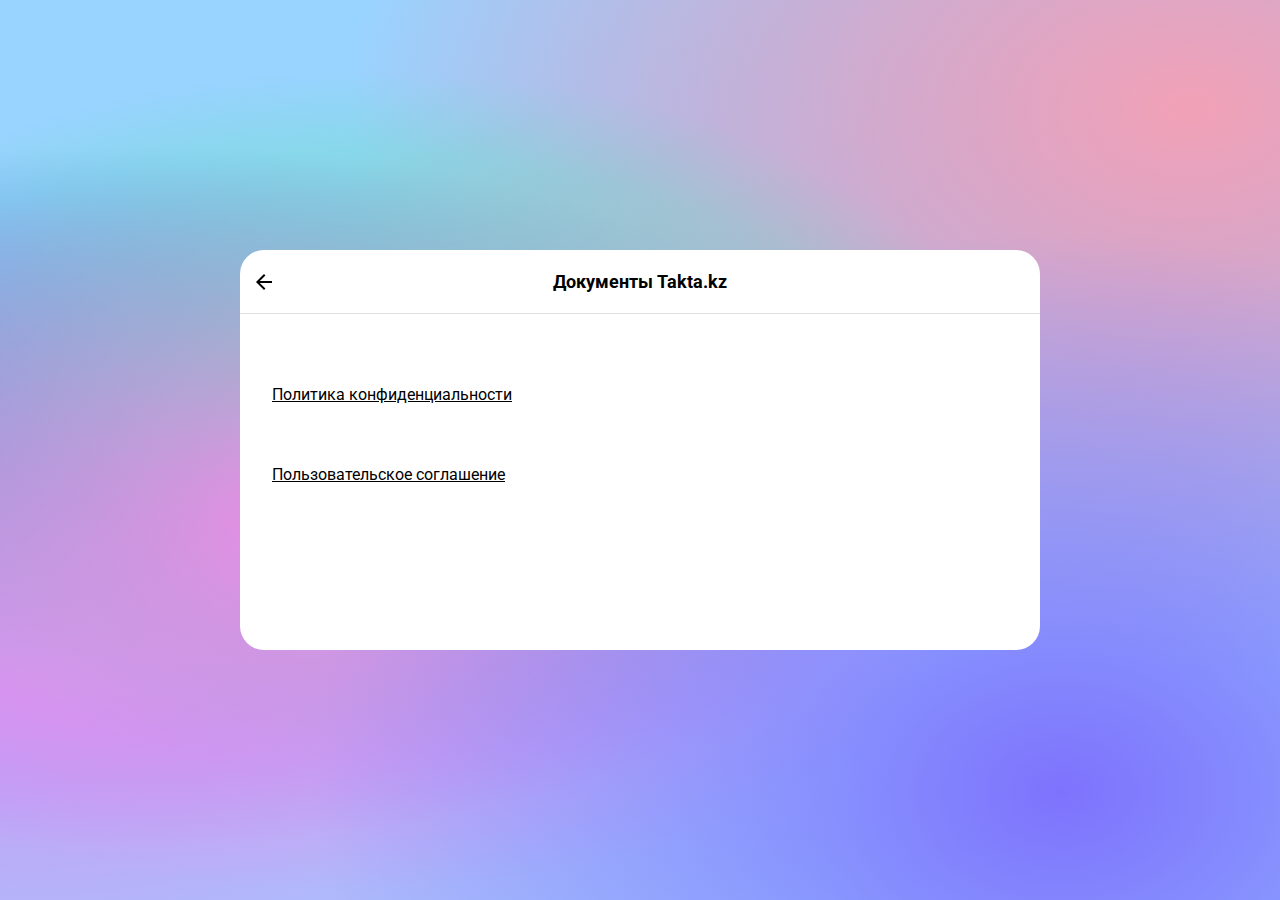
<file: index.html>
<!DOCTYPE html>
<html lang="ru">
	<head>
		<meta charset="UTF-8" />
		<meta content="IE=Edge" http-equiv="X-UA-Compatible" />
		<meta name="mobile-web-app-capable" content="yes" />
		<meta name="apple-mobile-web-app-status-bar-style" content="white" />
		<meta name="apple-mobile-web-app-title" content="Takta.kz" />
		<meta name="viewport" content="width=device-width, initial-scale=1.0" />

		<link rel="icon" type="image/x-icon" href="./favicon.ico" sizes="any" />
		<link rel="apple-touch-icon" href="./icons/apple-touch-icon.png" />
		<link rel="icon" type="image/x-icon" href="./favicon.ico" sizes="any" />
		<link rel="stylesheet" href="./style.css" />
		<link rel="stylesheet" href="./styles/index.css" />
		<link
			href="https://fonts.googleapis.com/css2?family=Roboto:wght@400;500;700&display=swap"
			rel="stylesheet"
		/>

		<title>Документы Takta.kz</title>

		<meta
			name="description"
			content="Приложение для размещения и поиска объявлений в Казахстане. Продавайте, покупайте или арендуйте товары и услуги на Takta.kz. Легко и просто!"
		/>
		<meta
			property="og:title"
			content="Takta.kz - объявления Казахстана"
			data-rh="true"
		/>
		<meta
			name="description"
			content="Приложение для размещения и поиска объявлений в Казахстане. Продавайте, покупайте или арендуйте товары и услуги на Takta.kz. Легко и просто!"
		/>
		<meta
			property="og:description"
			content="Приложение для размещения и поиска объявлений в Казахстане. Продавайте, покупайте или арендуйте товары и услуги на Takta.kz. Легко и просто!"
			data-rh="true"
		/>
		<meta
			property="og:image"
			content="https://api.takta.kz/files/logo.png"
			data-rh="true"
		/>
		<meta property="og:url" content="https://takta.kz/" />
		<meta
			name="keywords"
			content="объявления Казахстана, купить и продать, платформа объявлений, онлайн объявления, покупка и продажа товаров, объявления о недвижимости, работа в Казахстане, поиск работы, мобильное приложение для объявлений, takta.kz"
		/>
		<meta name="twitter:title" content="Takta.kz - объявления Казахстана" />
		<meta
			name="twitter:description"
			content="Приложение для размещения и поиска объявлений в Казахстане. Продавайте, покупайте или арендуйте товары и услуги на Takta.kz. Легко и просто!"
		/>
		<meta name="twitter:image" content="https://api.takta.kz/files/logo.png" />
		<meta name="twitter:site" content="@takta.kz" />
		<meta name="twitter:card" content="https://api.takta.kz/files/logo.png" />
		<meta name="twitter:card" content="https://api.takta.kz/files/logo.png" />
	</head>
	<body>
		<main>
			<header>
				<a href="https://m.takta.kz/" class="icon-button">
					<svg
						xmlns="http://www.w3.org/2000/svg"
						height="24px"
						viewBox="0 -960 960 960"
						width="24px"
						fill="#000000"
					>
						<path
							d="m313-440 224 224-57 56-320-320 320-320 57 56-224 224h487v80H313Z"
						/>
					</svg>
				</a>
				<h1 align="center">Документы Takta.kz</h1>
				<button class="icon-button"></button>
			</header>
			<a href="https://docs.takta.kz/privacy" class="button">
				Политика конфиденциальности
			</a>
			<a href="https://docs.takta.kz/agreement" class="button">
				Пользовательское соглашение
			</a>
		</main>
	</body>
</html>
</file>
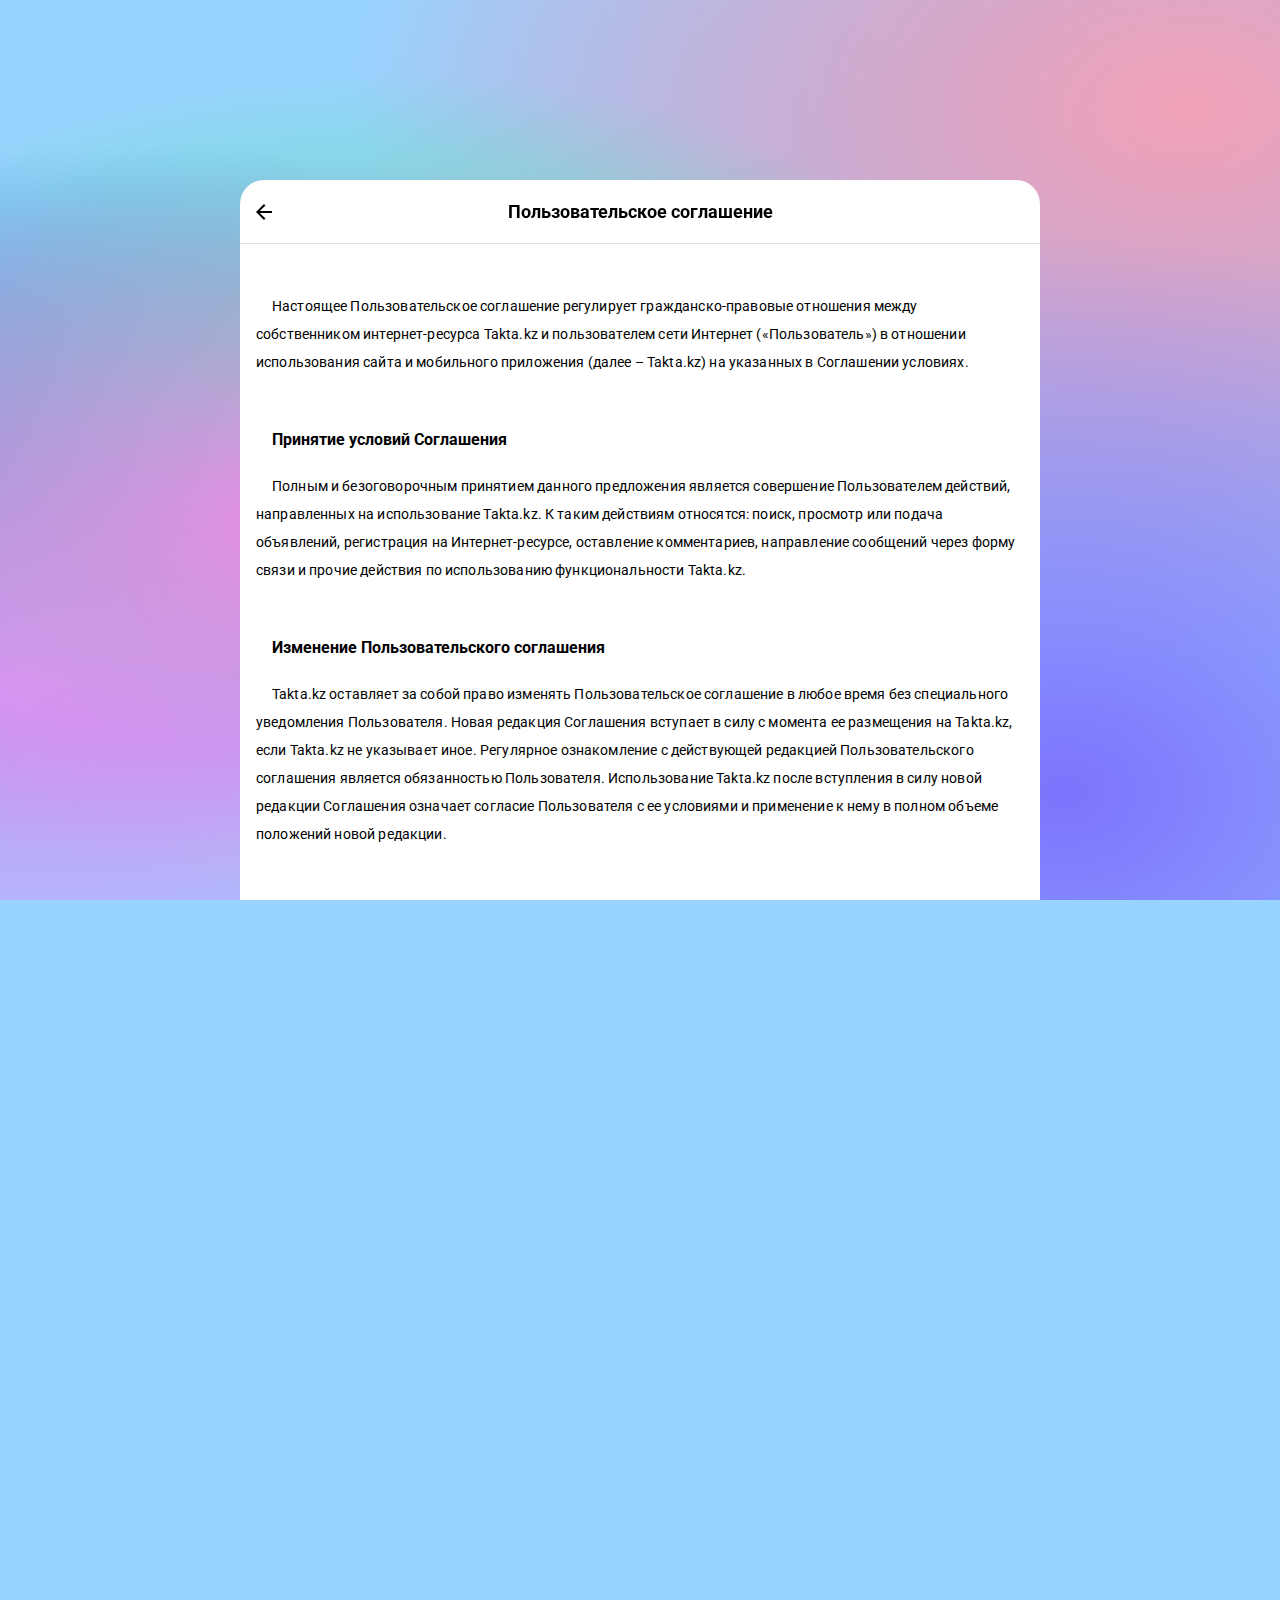
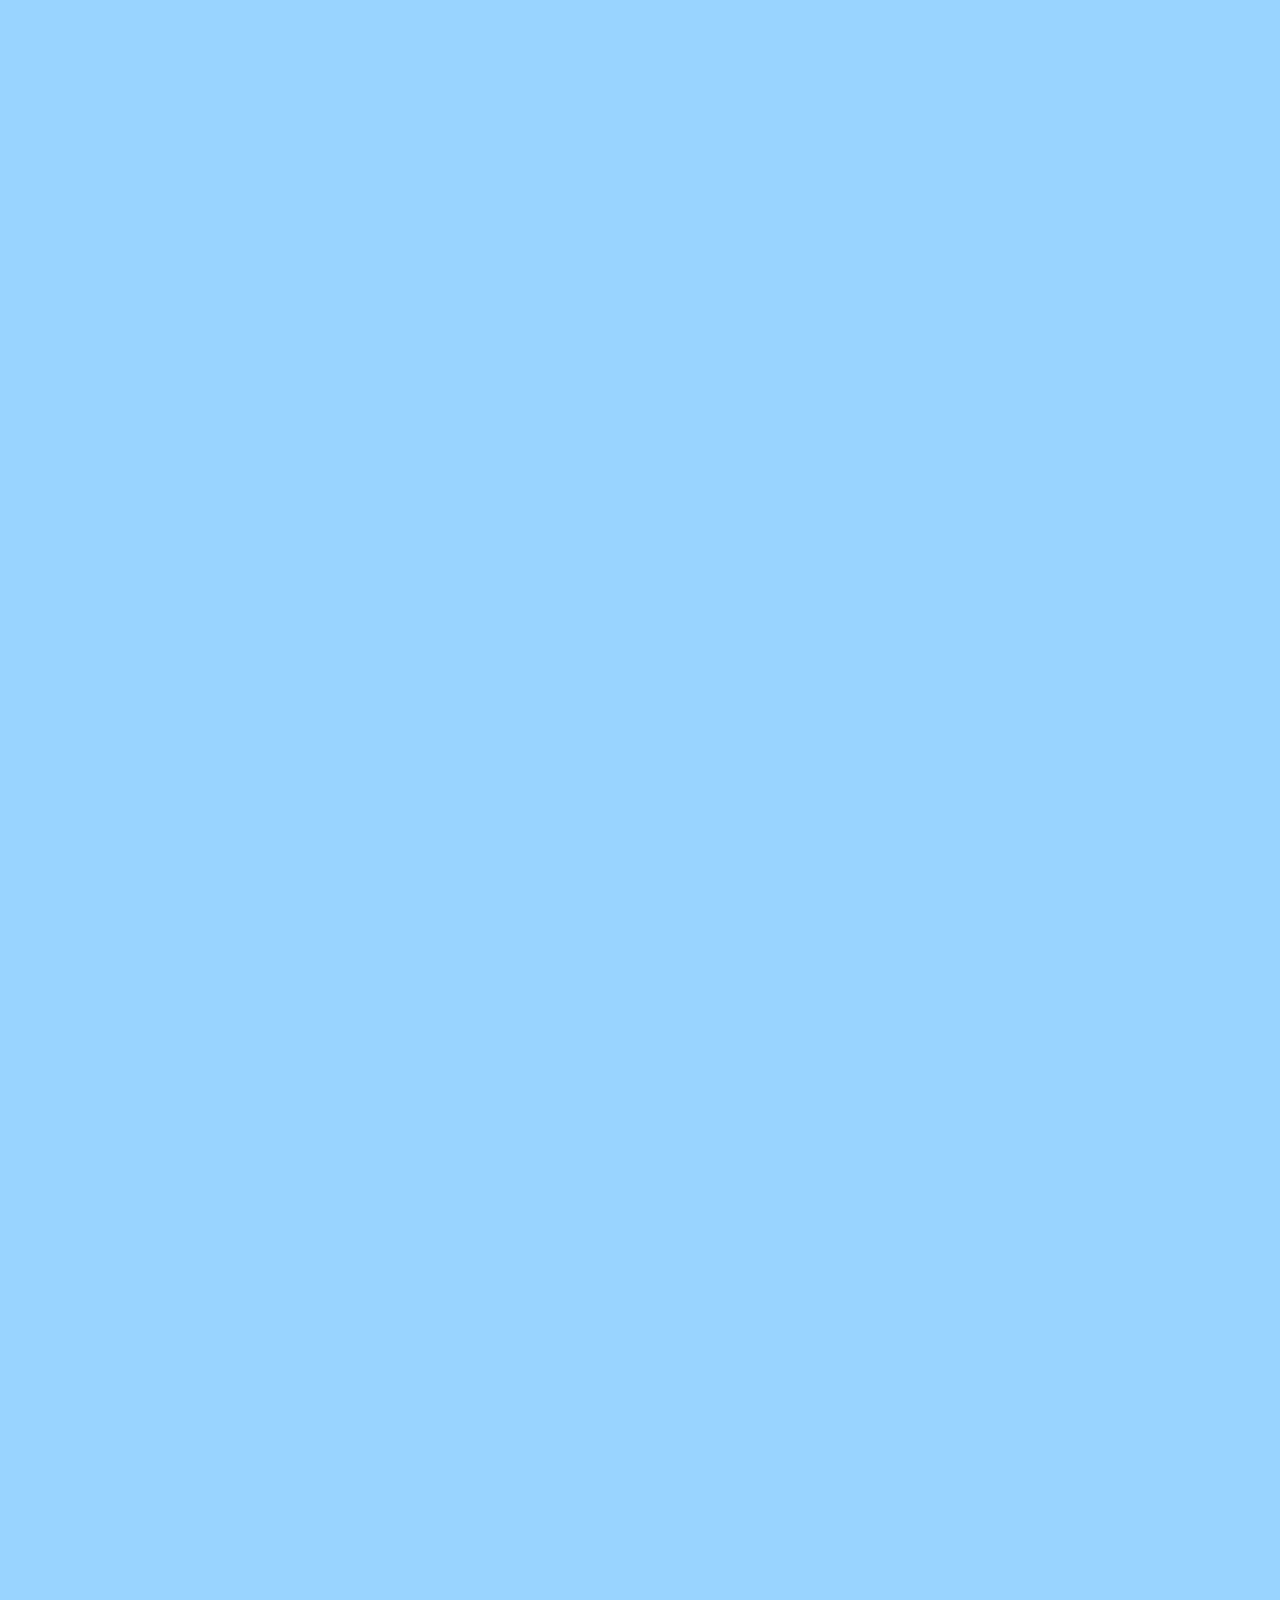
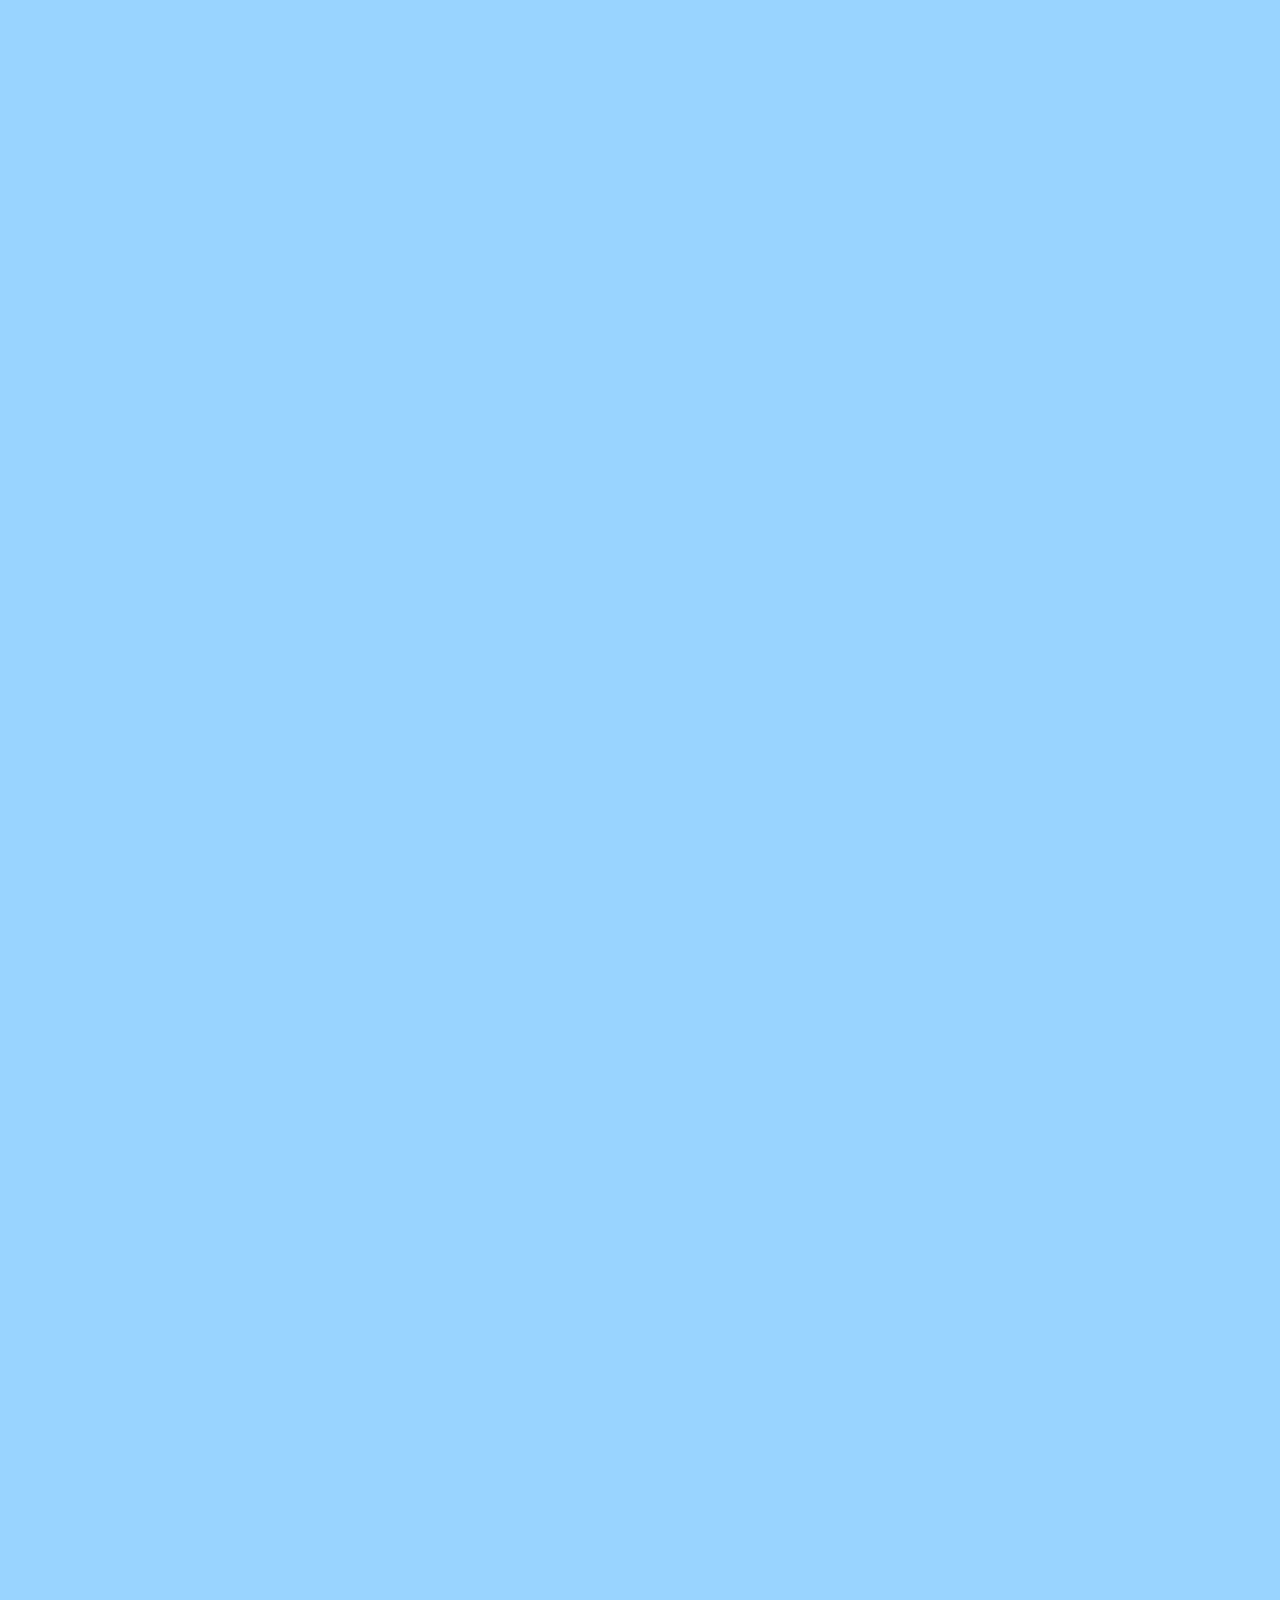
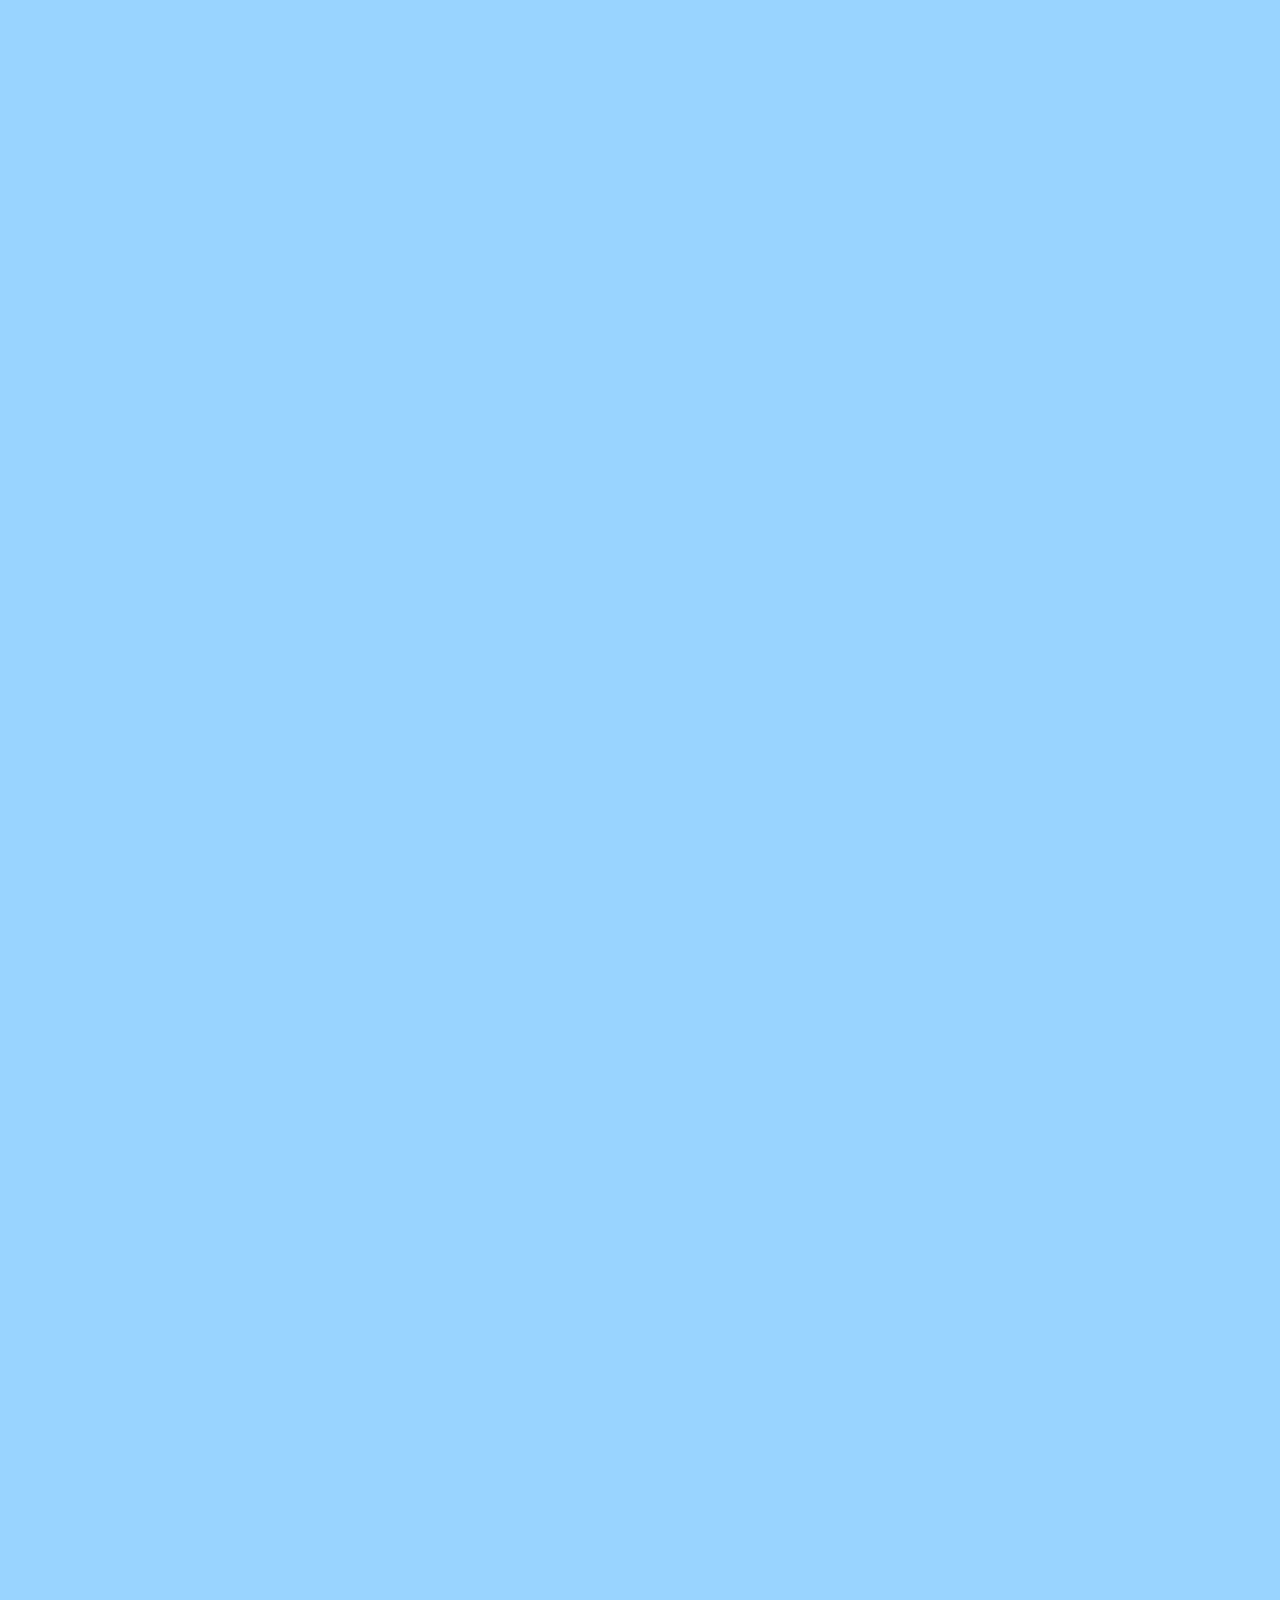
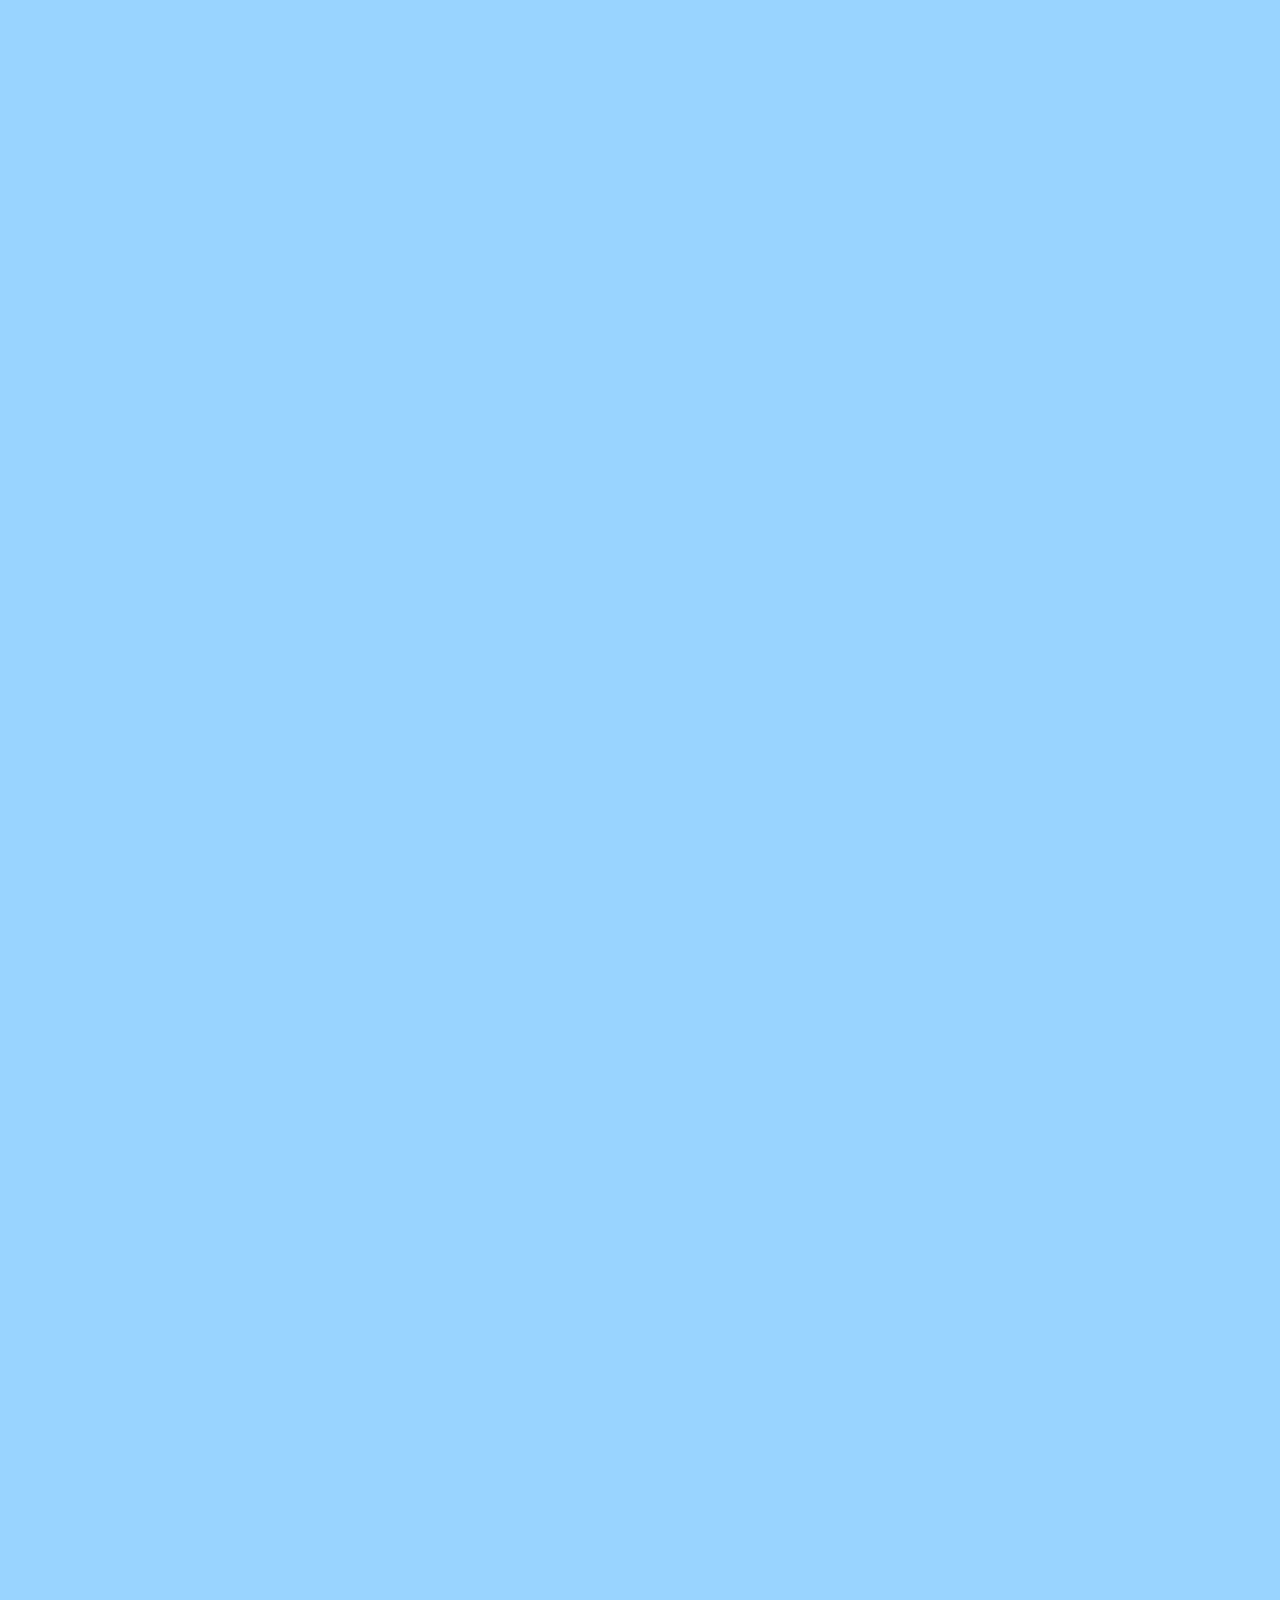
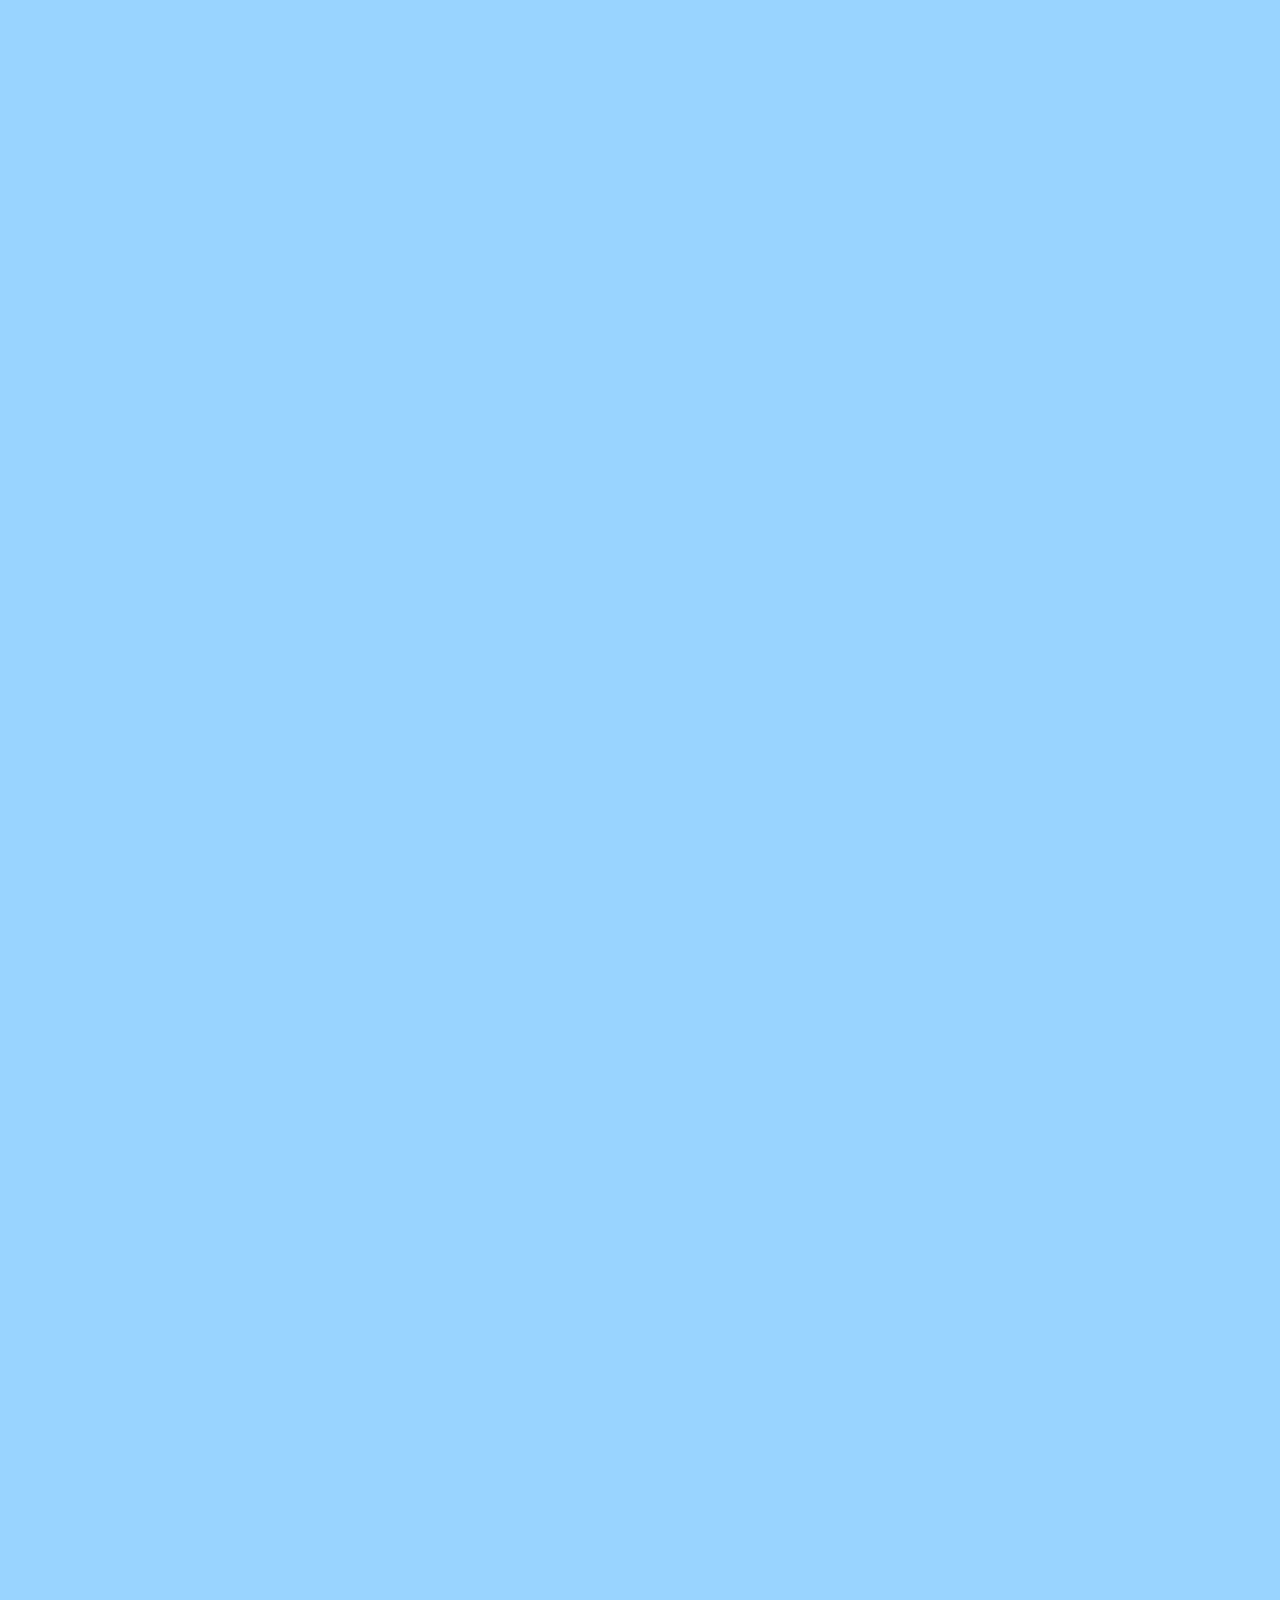
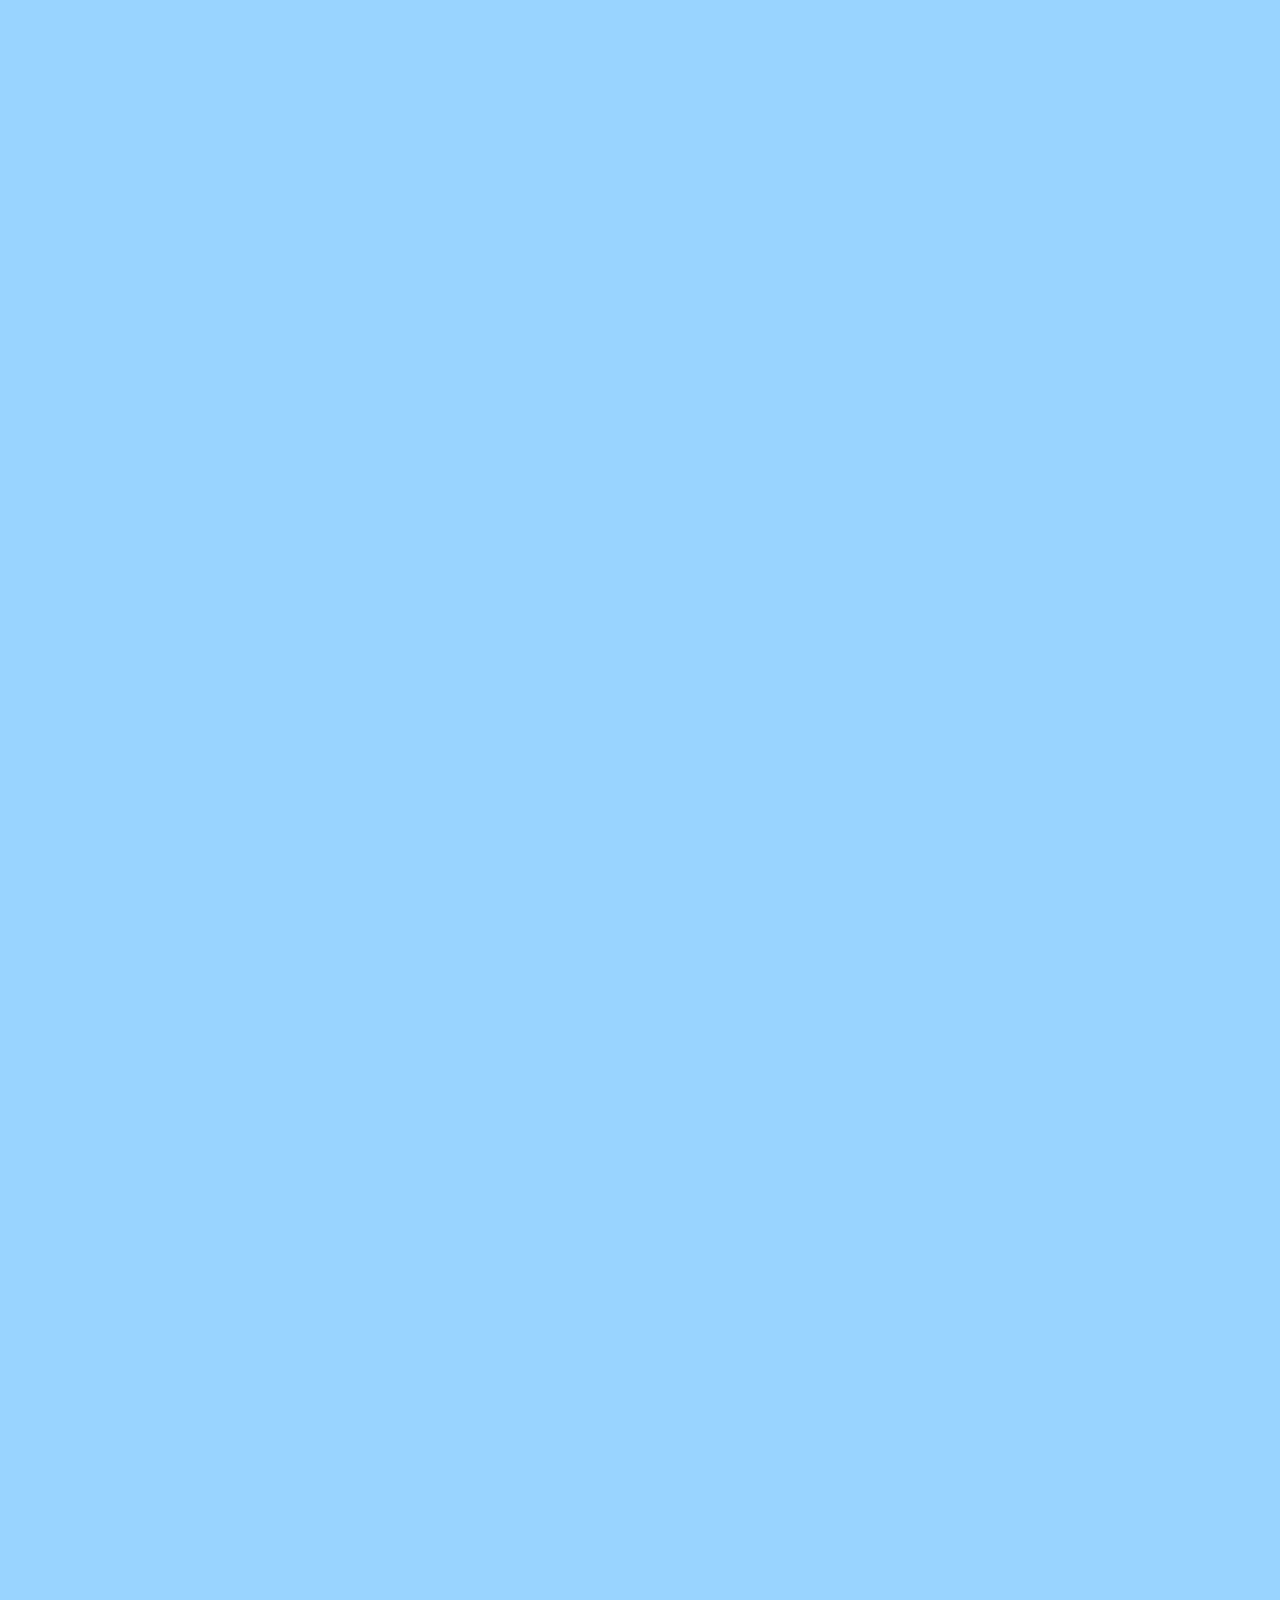
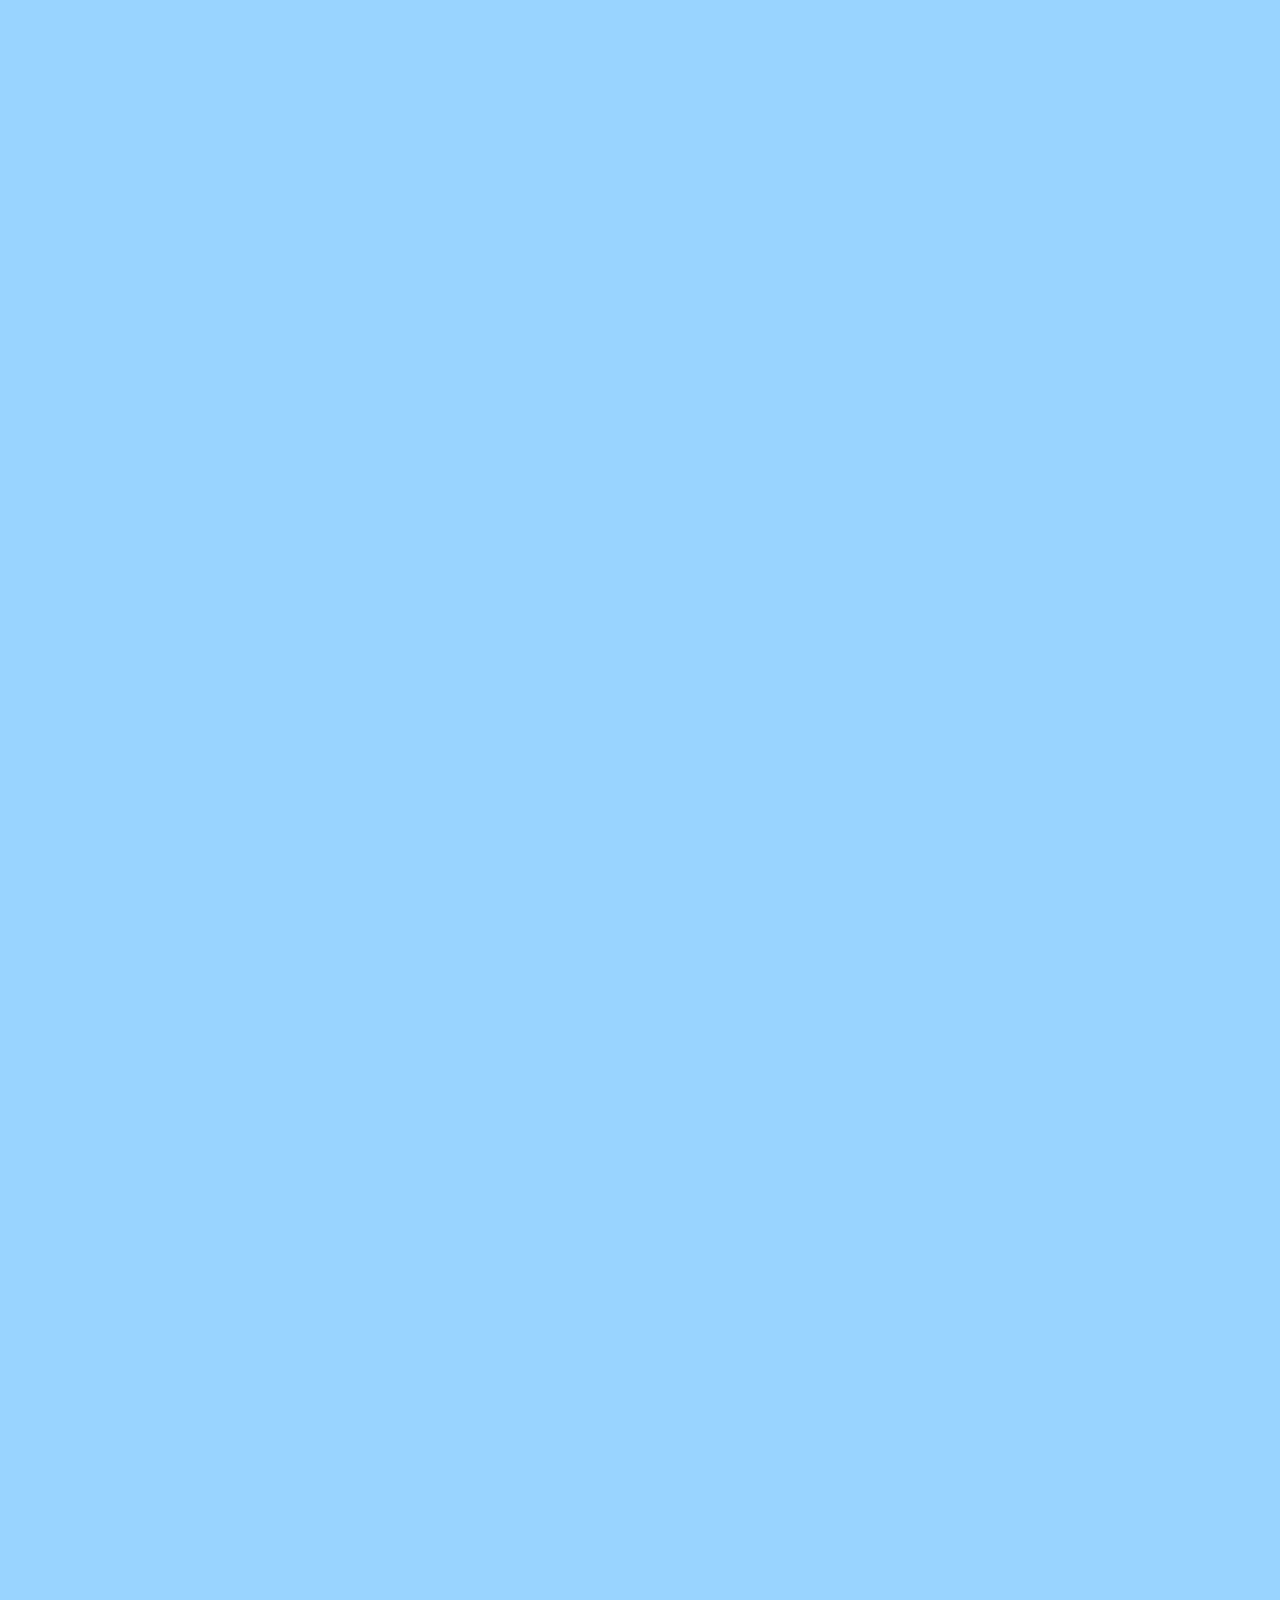
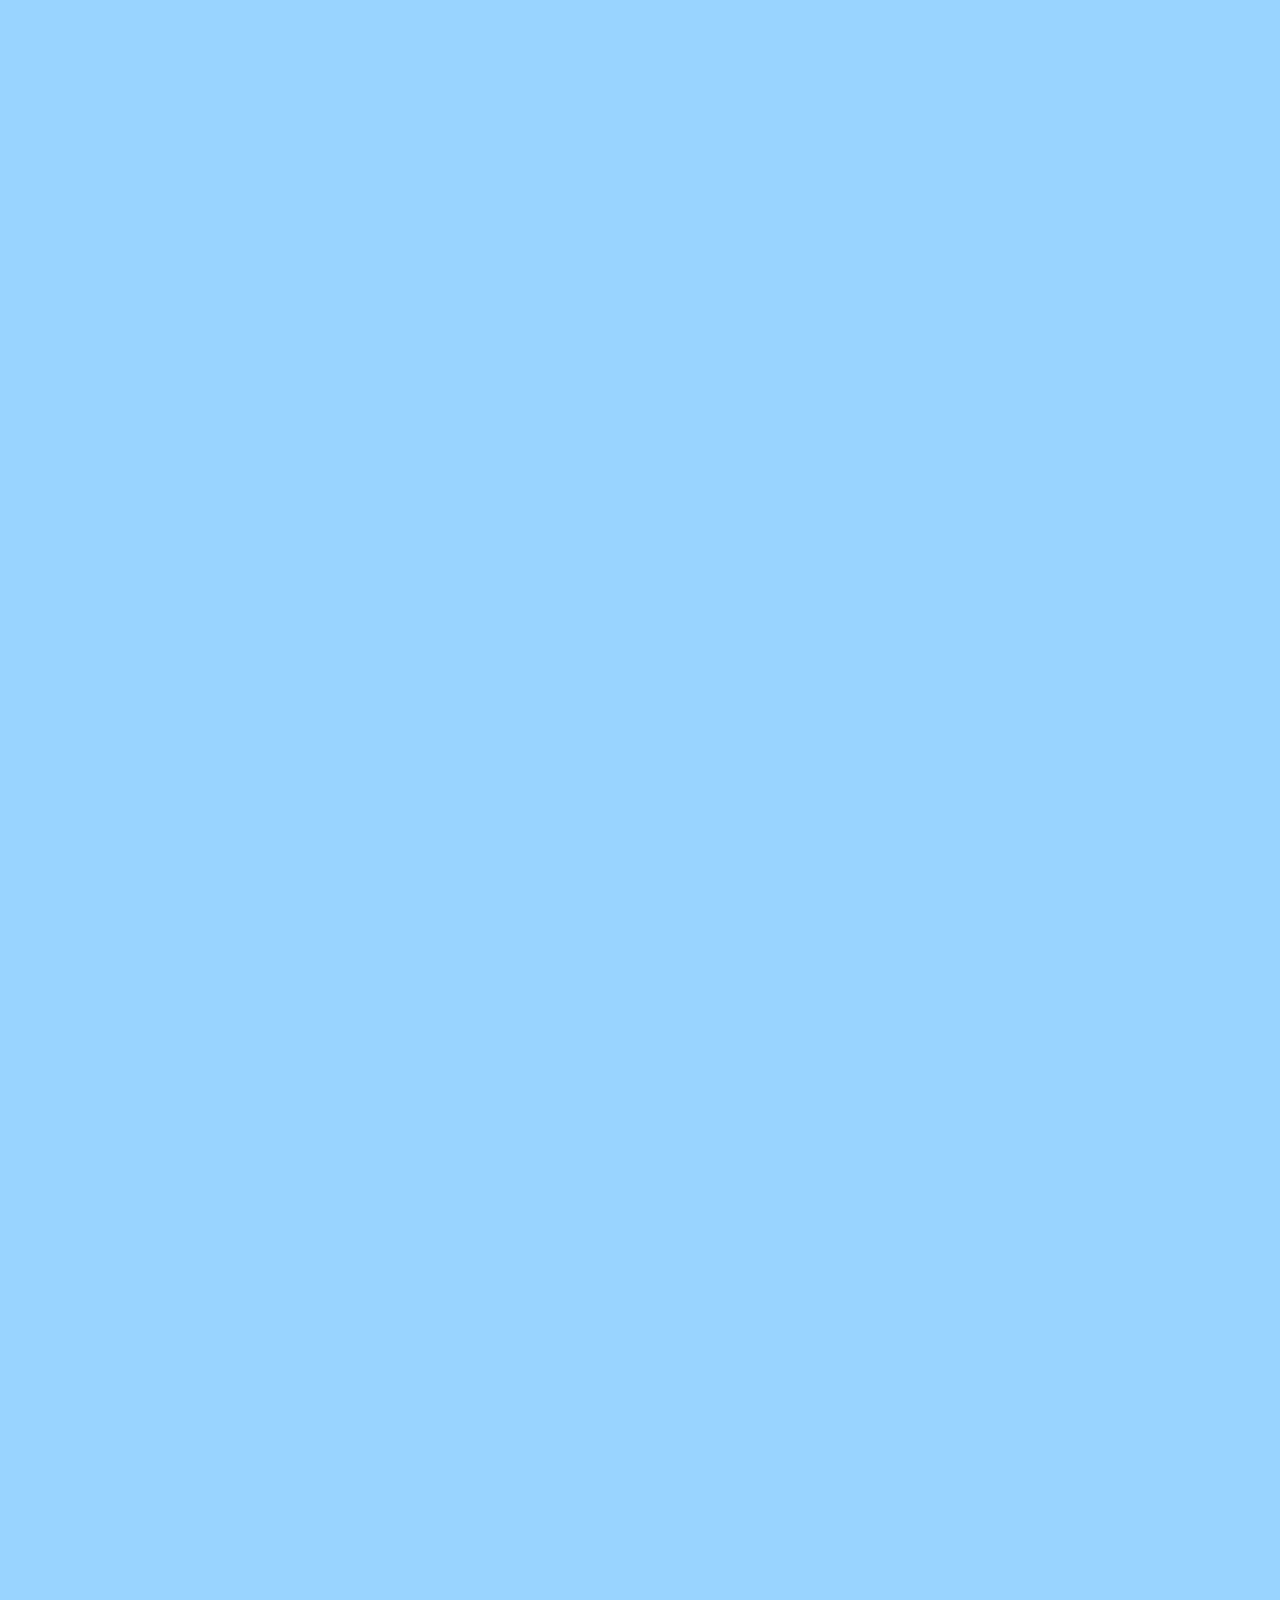
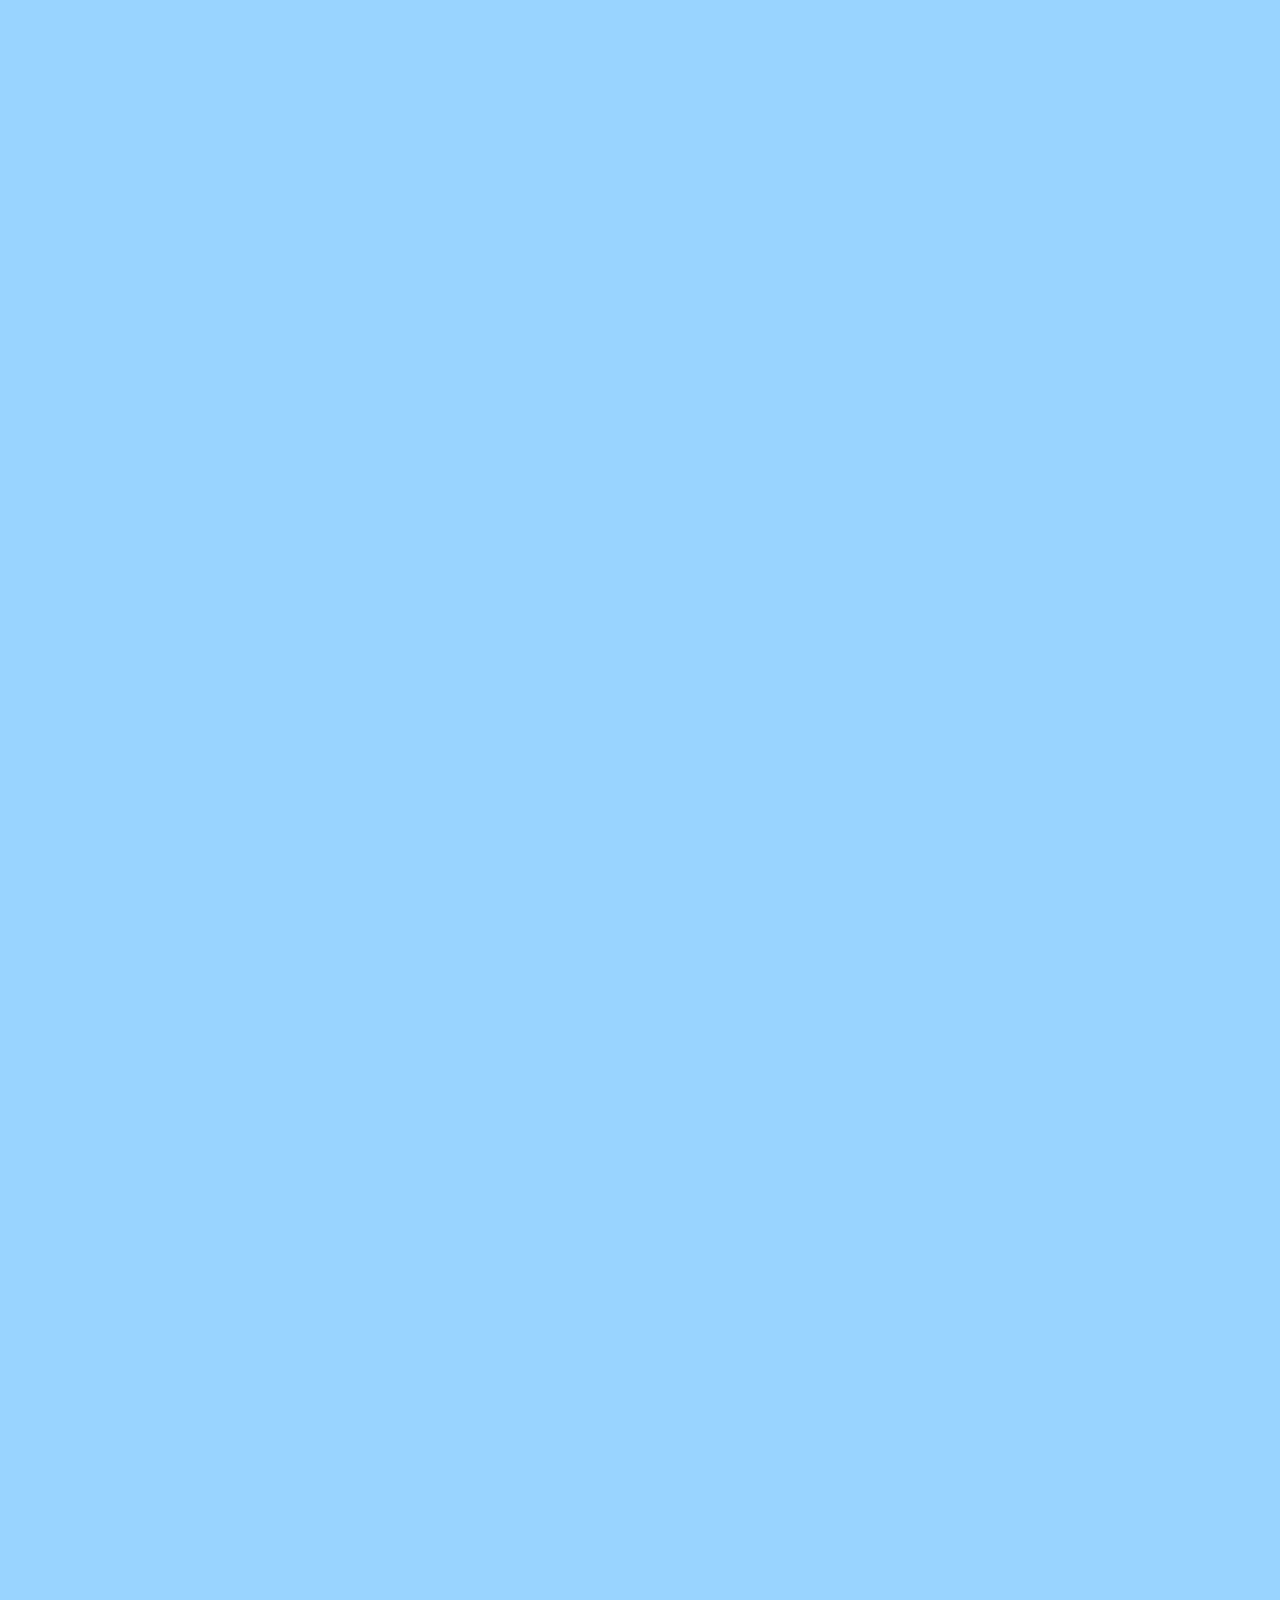
<file: agreement.html>
<!DOCTYPE html>
<html lang="ru">
	<head>
		<meta charset="UTF-8" />
		<meta content="IE=Edge" http-equiv="X-UA-Compatible" />
		<meta name="mobile-web-app-capable" content="yes" />
		<meta name="apple-mobile-web-app-status-bar-style" content="white" />
		<meta name="apple-mobile-web-app-title" content="Takta.kz" />
		<meta name="viewport" content="width=device-width, initial-scale=1.0" />

		<link rel="icon" type="image/x-icon" href="./favicon.ico" sizes="any" />
		<link rel="apple-touch-icon" href="./icons/apple-touch-icon.png" />
		<link rel="icon" type="image/x-icon" href="./favicon.ico" sizes="any" />
		<link rel="stylesheet" href="./style.css" />
		<link rel="stylesheet" href="./styles/privacy.css" />
		<link
			href="https://fonts.googleapis.com/css2?family=Roboto:wght@400;500;700&display=swap"
			rel="stylesheet"
		/>

		<title>Пользовательское соглашение Takta.kz</title>

		<meta
			name="description"
			content="Приложение для размещения и поиска объявлений в Казахстане. Продавайте, покупайте или арендуйте товары и услуги на Takta.kz. Легко и просто!"
		/>
		<meta
			property="og:title"
			content="Takta.kz - объявления Казахстана"
			data-rh="true"
		/>
		<meta
			name="description"
			content="Приложение для размещения и поиска объявлений в Казахстане. Продавайте, покупайте или арендуйте товары и услуги на Takta.kz. Легко и просто!"
		/>
		<meta
			property="og:description"
			content="Приложение для размещения и поиска объявлений в Казахстане. Продавайте, покупайте или арендуйте товары и услуги на Takta.kz. Легко и просто!"
			data-rh="true"
		/>
		<meta
			property="og:image"
			content="https://api.takta.kz/files/logo.png"
			data-rh="true"
		/>
		<meta property="og:url" content="https://takta.kz/" />
		<meta
			name="keywords"
			content="объявления Казахстана, купить и продать, платформа объявлений, онлайн объявления, покупка и продажа товаров, объявления о недвижимости, работа в Казахстане, поиск работы, мобильное приложение для объявлений, takta.kz"
		/>
		<meta name="twitter:title" content="Takta.kz - объявления Казахстана" />
		<meta
			name="twitter:description"
			content="Приложение для размещения и поиска объявлений в Казахстане. Продавайте, покупайте или арендуйте товары и услуги на Takta.kz. Легко и просто!"
		/>
		<meta name="twitter:image" content="https://api.takta.kz/files/logo.png" />
		<meta name="twitter:site" content="@takta.kz" />
		<meta name="twitter:card" content="https://api.takta.kz/files/logo.png" />
		<meta name="twitter:card" content="https://api.takta.kz/files/logo.png" />
	</head>
	<body>
		<div class="sized-box"></div>
		<header>
			<a href="https://docs.takta.kz/" class="icon-button">
				<svg
					xmlns="http://www.w3.org/2000/svg"
					height="24px"
					viewBox="0 -960 960 960"
					width="24px"
					fill="#000000"
				>
					<path
						d="m313-440 224 224-57 56-320-320 320-320 57 56-224 224h487v80H313Z"
					/>
				</svg>
			</a>
			<h1>Пользовательское соглашение</h1>
			<button class="icon-button"></button>
		</header>
		<main>
			<h3>
				Настоящее Пользовательское соглашение регулирует гражданско-правовые
				отношения между собственником интернет-ресурса Takta.kz и пользователем
				сети Интернет («Пользователь») в отношении использования сайта и
				мобильного приложения (далее – Takta.kz) на указанных в Соглашении
				условиях.
			</h3>

			<section>
				<h2>Принятие условий Соглашения</h2>
				<h3>
					Полным и безоговорочным принятием данного предложения является
					совершение Пользователем действий, направленных на использование
					Takta.kz. К таким действиям относятся: поиск, просмотр или подача
					объявлений, регистрация на Интернет-ресурсе, оставление комментариев,
					направление сообщений через форму связи и прочие действия по
					использованию функциональности Takta.kz.
				</h3>
			</section>

			<section>
				<h2>Изменение Пользовательского соглашения</h2>
				<h3>
					Takta.kz оставляет за собой право изменять Пользовательское соглашение
					в любое время без специального уведомления Пользователя. Новая
					редакция Соглашения вступает в силу с момента ее размещения на
					Takta.kz, если Takta.kz не указывает иное. Регулярное ознакомление с
					действующей редакцией Пользовательского соглашения является
					обязанностью Пользователя. Использование Takta.kz после вступления в
					силу новой редакции Соглашения означает согласие Пользователя с ее
					условиями и применение к нему в полном объеме положений новой
					редакции.
				</h3>
			</section>

			<section>
				<h2>Доступ к текущей редакции</h2>
				<h3>
					Действующая редакция Пользовательского соглашения доступна на сайте
					Takta.kz.
				</h3>
			</section>

			<ol>
				<li>
					<h2>Термины и определения</h2>
					<h3>
						В настоящем Пользовательском соглашении термины, указанные ниже,
						имеют следующее значение: Takta.kz и/или Интернет-ресурс – сайт и
						мобильное приложение, которое принадлежит
						<a href="https://alixan.kz" style="color: blue">ИП Алихан</a>.
					</h3>
					<h3>
						<b>Администрация</b>
						— собственник интернет-ресурса, ИП Алихан
					</h3>
					<h3>
						<b>Takta.kz и/или Интернет-ресурс </b>
						– сайт takta.kz и мобильное приложение
					</h3>
					<h3>
						<b>Пользователь</b>
						— физическое или юридическое лицо, использующее и посещающее ресурсы
						в сети Интернет, в том числе Takta.kz.
					</h3>
					<h3>
						<b>Пользовательское соглашение</b>
						— настоящее Соглашение, Правила размещения объявлений и иные правила
						и документы, регламентирующие работу Takta.kz или определяющие
						порядок использования Сервисов, опубликованные на Интернет-ресурсе.
					</h3>
					<h3>
						<b>Сервисы</b>
						— функциональные возможности, службы, услуги, инструменты, доступные
						для Пользователей на Takta.kz.
					</h3>
					<h3>
						<b>Мобильное приложение</b>
						— приложение для портативных (мобильных) устройств (смартфонов,
						планшетов и т.д.), установленное или загружаемое Пользователем на
						такие устройства с помощью различных программных платформ,
						предназначенное для доступа к Takta.kz.
					</h3>
					<h3>
						<b>Товар</b>
						— любой товар, услуга , в отношении которого Пользователь размещает
						на Takta.kz Объявление.
					</h3>
					<h3>
						<b>Объявление</b>
						— информационное сообщение с предложением о возмездном либо
						безвозмездном приобретении Товара (включая контактную информацию,
						фотографии и любую сопутствующую информацию), размещаемое
						Пользователем на Takta.kz, адресованное неопределенному кругу лиц.
					</h3>
					<h3>
						<b>Продавец</b> — Пользователь, размещающий на Takta.kz Объявление с
						предложением заключить сделку в отношении Товара.
					</h3>
					<h3>
						<b>Покупатель</b> — Пользователь, осуществляющий просмотр
						размещенного Продавцом Объявления, переговоры/ переписку с таким
						Продавцом в отношении Товара и/или заключающий сделку с Продавцом.
					</h3>
					<h3>
						<b>Учетные данные</b> — уникальный логин (номер телефона) и пароль,
						создаваемые самостоятельно Пользователем в процессе Регистрации на
						Интернет-ресурсе либо измененные в дальнейшем Пользователем через
						Личный кабинет, используемые для доступа в Личный кабинет после
						авторизации Пользователя на Takta.kz.
					</h3>
					<h3>
						<b>Личный кабинет</b> — персональный раздел Пользователя на
						Takta.kz, связанный с учетной записью Пользователя на
						Интернет-ресурсе, в котором Пользователю доступно управление
						отдельными Сервисами Takta.kz, а также информация Пользователя
						(счет, статистика объявлений, дата регистрации на Интернет-ресурсе,
						статистика сообщений, комментариев и т.д.).
					</h3>
					<h3>
						<b>Регистрация</b> — совокупность целенаправленных действий
						Пользователя в соответствии с указанными на Takta.kz инструкциями и
						предусмотренным порядком, включая предоставление Учетных данных и
						иной информации, совершаемых Пользователем с использованием
						специальной формы пользовательского интерфейса Takta.kz в целях
						формирования Личного кабинета и получения доступа к отдельным
						Сервисам Takta.kz.
					</h3>
					<h3>
						<b>Сведения</b>
						— любые материалы и информация, предоставляемые Пользователем в
						связи с использованием Takta.kz.
					</h3>
					<h3>
						<b>Сделка</b>
						– соглашение Пользователей Интернет-ресурса (Продавца и Покупателя),
						а также их действия, направленные на установление гражданских прав и
						обязанностей.
					</h3>
				</li>
				<li>
					<h2>Общие положения. Доступ к сервисам Интернет-ресурса</h2>
					<h3>
						<ol>
							<li>
								Takta.kz предлагает Пользователю на условиях настоящего
								Пользовательского соглашения воспользоваться доступными на
								Takta.kz Сервисами, включая услуги по размещению, обработке и
								переработке данных пользователя через личный кабинет на
								информационном интернет-ресурсе и приложении Takta.kz (далее по
								тексту и во всех первичных документах будет использовано
								равнозначное и равноценное сокращенное наименование - услуги по
								размещению, обработке и переработке данных пользователей через
								ЛК на Takta.kz), а также поиск и просмотр Объявлений и иными
								предлагаемыми на Интернет-ресурсе Сервисами. В отношении
								использования отдельных Сервисов могут быть установлены
								дополнительные условия, правила и ограничения. Takta.kz вправе в
								любое время пересматривать или изменять условия предоставления
								Сервисов, дополнять, изменять, ограничивать, расширять
								функциональные возможности Интернет-ресурса и/или Сервисов, в
								том числе условия доступа Пользователя к Сервисам или отдельным
								функциональным возможностям Интернет-ресурса.
							</li>
							<li>
								В общем порядке большинство Сервисов предоставляются
								Пользователю соответствии с условиями указанными при
								использовании.
							</li>
							<li>
								Предоставление отдельных Сервисов может регулироваться
								специальными правилами и/или соглашениями, являющимися
								неотъемлемой частью настоящего Пользовательского соглашения, в
								том числе Условиями размещения объявлений, иными условиями и
								правилами, индивидуальными соглашениями, составленными в
								письменной либо электронной форме и подписанными Takta.kz и
								Пользователем. В случае противоречия или несоответствия между
								текстом настоящего Пользовательского соглашения и специальными
								правилами и/или соглашениями применению подлежат последние.
							</li>

							<li>
								Интернет-ресурсе является площадкой, позволяющей Продавцам
								самостоятельно под свою ответственность размещать Объявления с
								предложениями, содержащими все существенные условия договора из
								которого усматривается воля лица, делающего предложение,
								заключить договор на указанных в предложении условиях с любым,
								кто отзовется на совершение сделки в отношении Товара, которым
								Продавец владеет на праве собственности, хозяйственного ведения,
								оперативного управления либо правомочен распоряжаться каким-либо
								иным образом (совершать предложения), а Покупателям совершать
								акцепт и принимать на свое усмотрение и под свою ответственность
								предложения, размещенные на Интернет-ресурсе Продавцами,
								заключая соответствующую сделку с Продавцом. Takta.kz не
								является организатором сделки, Покупателем, Продавцом,
								посредником, агентом или представителем какого-либо
								Пользователя, получателем денег по сделке, и/или иным
								заинтересованным лицом в отношении предлагаемой/заключаемой
								между Пользователями сделки. Все совершаемые благодаря
								размещению Объявления на Интернет-ресурсе сделки между
								Пользователями заключаются и исполняются без прямого или
								косвенного участия Takta.kz.
							</li>

							<li>
								Независимо от факта Регистрации или авторизации Пользователя на
								Интернет-ресурсе, использование Интернет-ресурса, включая
								просмотр размещенной на Интернет-ресурсе информации, означает
								согласие Пользователя с настоящим Пользовательским соглашением и
								принятие на себя обязательств следовать инструкциям по
								использованию Сервисов, а также ответственности за действия,
								связанные с использованием Интернет-ресурса.
							</li>

							<li>
								Осуществляя доступ к Takta.kz и заключая таким образом настоящее
								Пользовательское соглашение, Пользователь гарантирует, что
								обладает всеми правами и полномочиями, необходимыми для
								заключения и исполнения Пользовательского соглашения, в том
								числе является совершеннолетним и полностью дееспособным лицом,
								либо несовершеннолетним лицом, объявленным по решению
								уполномоченного органа полностью дееспособным (эмансипация) либо
								несовершеннолетним лицом, достигшим четырнадцати лет и
								получившим письменное разрешение в требуемой законом форме от
								своих родителей или иных законных представителей на заключение
								Пользовательского соглашения. Takta.kz вправе в любое время
								потребовать от Пользователя предоставление информации и
								документов, подтверждающих права и полномочия, как указано выше.
							</li>

							<li>
								Предоставляемые на Takta.kz Сервисы в любой момент могут
								изменяться, дополняться, обновляться, менять форму и характер
								функциональных возможностей без предварительного уведомления
								Пользователя, в связи с чем, их использование предлагается в
								режиме «как есть», т.е. том виде и объеме, в каком они
								предоставляются Takta.kz в момент обращения к Сервисам
								Пользователей. Takta.kz вправе при необходимости по собственному
								усмотрению прекратить (временно или окончательно) предоставление
								Сервисов (или каких-либо отдельных функций в рамках Сервисов)
								всем Пользователям в целом или отдельному Пользователю, в
								частности, без предварительного уведомления.
							</li>

							<li>
								Пополняя счёт своего Личного кабинета деньгами, Пользователь
								приобретает платежные единицы Интернет-ресурса из расчёта 1
								тенге за 1 единицу.
							</li>

							<li>
								При пополнении счета посредством любой платёжной системы
								(банковской картой, через Kaspi.kz, интернет-банкинг, платёжные
								терминалы, Qiwi Кошелёк), плательщик соглашается, что акт
								выполненных работ (оказанных услуг), электронная счет-фактура
								Takta.kz не выдаются на сумму пополнения, а также с плательщика
								может быть удержана комиссия в пользу платежной системы,
								которая, в свою очередь, устанавливается используемыми
								платежными системами. При этом Takta.kz не несет ответственность
								за устанавливаемую комиссию платежными системами.
							</li>

							<li>
								Возврат сумм, зачисленных на личный кабинет Пользователя,
								независимо от способа оплаты, осуществляется в течение 10
								(десяти) рабочих дней со дня получения соответствующего
								письменного обращения от Пользователя. Если Пользователь не
								использует свои средства до истечения срока исковой давности,
								установленного законодательством Республики Казахстан, то Колеса
								могут зачислить эти средства в свой доход.
							</li>

							<li>
								Takta.kz вправе заблокировать Пользователя в случае допущения им
								грубого и неуважительного отношения в адрес работников Takta.kz,
								в том числе в ходе телефонного разговора, выраженного в
								применении ненормативной лексики либо иных слов, которые можно
								расценить как оскорбление, клевету, унижение человеческого
								достоинства и т.д.
							</li>
						</ol>
					</h3>
				</li>
				<li>
					<h2>Регистрация на Интернет-ресурсе</h2>
					<h3>
						<ol>
							<li>
								Пользователь вправе использовать Личный кабинет, а также
								пользоваться отдельными Сервисами после Регистрации на Takta.kz.
							</li>
							<li>
								Регистрация на Интернет-ресурсе осуществляется в следующем
								порядке:
							</li>
							<ol>
								<li>
									При Регистрации на Интернет-ресурсе Пользователем указывается
									абонентский номер сотовой связи, зарегистрированный на имя
									Пользователя. Основным номером телефона (номер телефона, по
									которому проходит авторизация) в личном кабинете и
									дополнительным контактным номером должен быть абонентский
									номер сотовой связи, зарегистрированный у оператора сотовой
									связи Республики Казахстан.
								</li>
								<li>
									После прохождения вышеуказанной процедуры регистрации на
									Интернет-ресурсе, Пользователь вправе использовать сервисы
									Интернет-ресурса в качестве зарегистрированного Пользователя.
									При этом, для размещения объявлений, оставления комментариев и
									выполнения других действий на Интернет-ресурсе, Пользователю
									необходимо проходить процесс авторизации по процедуре,
									аналогичной процедуре регистрации (введение абонентского
									номера сотовой связи -> получение пароля посредством SMS ->
									введение пароля -> авторизация на Интернет-ресурсе).
								</li>
								<li>
									Пользователь осознает и соглашается с тем, что при прохождении
									процедуры регистрации на одном из следующих Интернет-ресурсов
									(десктоп и мобильных версий, а также мобильных приложений)
									Takta.kz, Пользователь вправе использовать первоначально
									введенный им абонентский номер сотовой связи, а также
									автоматически принимает на себя соблюдение пользовательских
									соглашений всех трех Интернет-ресурсов.
								</li>
								<li>
									Пользователь гарантирует соблюдение пунктов 1 и 2 настоящего
									Соглашения, во исполнение требований пункта 5-1 статьи 36
									Закона Республики Казахстан «Об информатизации», а также несет
									полную правовую ответственность за какое-либо
									воспрепятствование либо не соблюдение вышеуказанных норм
									законодательства Республики Казахстан и положений настоящего
									Соглашения.
								</li>
								<li>
									По техническим причинам, на абонентские номера сотовой связи,
									начинающиеся на «+8», SMS с одноразовым паролем не
									отправляются.
								</li>
								<li>
									Пользователь обязан самостоятельно следить за сохранностью
									своих Учетных данных и не раскрывать их третьим лицам.
									Пользователь не вправе передавать свои Учетные данные третьим
									лицам, а также прямо или косвенно разрешать третьим лицам
									использовать его Учетные данные для авторизации на Takta.kz,
									за исключением лиц, уполномоченных действовать от имени и в
									интересах Пользователя по доверенности или по договору.
								</li>
							</ol>
							<li>
								Любое действие, совершенное из Личного кабинета Пользователя с
								использованием его Учетных данных, считается действием,
								совершенным самим Пользователем или уполномоченным им лицом и
								влечет к возникновению прав и обязанностей, а также
								ответственности непосредственно у Пользователя в отношении таких
								действий, включая ответственность за нарушение настоящего
								Пользовательского соглашения, требований законодательства в
								отношении Товара, информация о котором размещается Пользователем
								на Takta.kz.
							</li>
							<li>
								Пользователь обязан немедленно изменить Учетные данные, если у
								него либо у Администрации есть причины подозревать, что эти
								данные были раскрыты или могут быть использованы
								неуполномоченными им третьими лицами.
							</li>
							<li>
								Администрация вправе использовать доступные технические решения
								для проверки правильности информации, предоставляемой
								Пользователем при использовании Takta.kz. Администрация не может
								гарантировать, что Пользователь действительно является тем, кем
								представляется согласно заполненных им данных, а также то, что
								информация, предоставленная Пользователем на Takta.kz,
								соответствует действительности. Администрация рекомендует
								Пользователям общаться с возможными контрагентами, Продавцами и
								Покупателями, используя для этого все инструменты, доступные на
								Takta.kz, и соблюдать осмотрительность и осторожность при
								совершении сделок и выборе Продавца.
							</li>
							<li>
								Пользователь соглашается, что при использовании Сервиса,
								Администрация использует двухэтапную систему для проверки
								объявлений, которая включает в себя: - Интеллектуального робота
								и ручную проверку сотрудником компании, для проверки
								корректности заполненных данных на их соответствие правилам, а
								также проверки на актуальность объявления.
							</li>
							<li>
								Администрация вправе заблокировать доступ Пользователя к Личному
								кабинету с одновременным прекращением размещения и показа его
								Объявлений или без такового при нарушении Пользователем условий
								настоящего Соглашения и/или правил размещения объявлений.
								Администрация вправе в любое время прекращать и/или ограничить
								доступ Пользователя к Сервисам, а также заблокировать или
								удалить учетную запись Пользователя на Интернет-ресурсе без
								возможности ее восстановления.
							</li>
							<li>
								Удаление Личного кабинета осуществляется через сайт и мобильное
								приложение. При удалении Личного кабинета Пользователь
								предупреждается о том, что все его данные исчезнут и их нельзя
								будет восстановить.
							</li>
							<li>
								Будут удалены следующие данные:
								<ul>
									<li>все привязанные номера</li>
									<li>обнулятся средства и бонусы/скидки со счёта</li>
									<li>объявления</li>
									<li>избранные объявления</li>
									<li>история сообщений</li>
									<li>
										также будут удалены кабинеты Takta.kz привязанные к этому
										номеру
									</li>
									<li>ЭЦП, выпущенная Удостоверяющим центром Takta.kz</li>
								</ul>
							</li>
							<li>
								После подтверждения Пользователем, кабинет и данные удаляются и
								теряется доступ к кабинетам.
							</li>
							<li>
								Если у Пользователя имеются денежные средства на счету, перед
								удалением Пользователь должен обратиться в Службу поддержки для
								осуществления возврата.
							</li>
							<li>
								Просмотр Объявлений и иной информации, размещенной на Takta.kz в
								открытом доступе не требует регистрации и/или авторизации
								Пользователя, однако при совершении таких действий Пользователь
								в любом случае обязан соблюдать положения Пользовательского
								соглашения.
							</li>
						</ol>
					</h3>
				</li>
				<li>
					<h2>Сведения, предоставляемые Пользователями</h2>
					<h3>
						<ol>
							<li>
								При создании Пользователем кабинета на Интернет-ресурсе,
								Администрация может запросить определенную информацию, такую как
								актуальный адрес электронной почты, адрес, имя и фамилию, номер
								телефона и иную информацию, в том числе фотографии, которые
								могут быть загружены в свой кабинет или при использовании
								определенных Сервисов на Takta.kz.
							</li>
							<li>
								При обращении Пользователей в службу поддержки о пользователях,
								Администрация может — в рамках работы Интернет-ресурса —
								собирать информацию, необходимую для выполнения запроса
								Пользователя и получения обратной связи при необходимости.
								Администрация может также связаться с Пользователем, используя
								существующую контактную информацию, которая указана в личном
								кабинете.
							</li>
							<li>
								В рамках использования Takta.kz Пользователь обязуется
								предоставлять только достоверные Сведения и самостоятельно несет
								полную ответственность за предоставленную им информацию.
								Пользователь обязуется своевременно актуализировать Сведения
								посредством их редактирования на Takta.kz. Администрация вправе
								запрашивать, а Пользователь имеет право предоставлять по такому
								запросу документы и информацию, необходимые для определения
								Пользователя как стороны Пользовательского соглашения и/или
								стороны, использующей соответствующий Сервис, а также документы,
								подтверждающие достоверность представленных Сведений и
								правомерность использования/предложения Товара и/или связь
								Пользователя с указанным в Объявлении Товаром.
							</li>
							<li>
								В процессе пользования Сервисами Takta.kz (в том числе при
								Регистрации, взаимодействии с другими Пользователями через
								интерфейс Takta.kz, размещении Объявлений, просмотре страниц
								Takta.kz и т.п.), Пользователь самостоятельно и добровольно
								принимает решение о предоставлении Администрации или размещении
								в открытом доступе сведения о Пользователе (фамилия, имя,
								отчество или псевдоним Пользователя, адрес электронной почты,
								номер мобильного телефона, а также любая иная информация,
								предоставленная Пользователем, в том числе содержащаяся в
								сообщениях, направляемых другим Пользователям через форму
								обратной связи в интерфейсе Takta.kz, и комментариях,
								отправляемых через форму добавления комментария к Объявлению и
								пр.) для целей исполнения Пользовательского соглашения.
							</li>
							<li>
								Вся информация размещенная Пользователем на Takta.kz,
								размещается им для реализации Пользователем его имущества и/или
								услуг и/или в иных интересах Пользователя и, соответственно,
								Пользователь размещает ту или иную информацию о себе
								исключительно в своих интересах, в том числе для облегчения
								установления связи с Пользователем.
							</li>
							<li>
								Администрация не обязано осуществлять предварительную проверку
								Сведений любого вида, размещаемых и/или распространяемых
								Пользователем посредством Takta.kz. Администрация имеет право по
								своему усмотрению отказать Пользователю в размещении и/или
								распространении им любых Сведений или удалить любые Сведения,
								которые размещены Пользователем на Takta.kz. Пользователь
								осознает и согласен с тем, что он должен самостоятельно
								оценивать все риски, связанные с размещением и распространением
								любых Сведений, полноты или полезности такового.
							</li>
							<li>
								Администрация не оказывает консультаций по вопросам, не
								относящимся к Takta.kz, требующим профессиональной оценки и/или
								не входящих в компетенцию Администрации.
							</li>
							<li>
								Обращения Пользователя в Администрацию по вопросам, связанным с
								использованием Takta.kz, рассматриваются в порядке,
								предусмотренном на Интернет-ресурсе. Взаимодействие
								Администрации с Пользователем в рамках рассмотрения обращения
								Пользователя осуществляется с использованием указанного
								Пользователем номера телефона.
							</li>
							<li>
								Администрация вправе не рассматривать обращения Пользователя: не
								содержащие информацию и документы, необходимые для рассмотрения
								обращения; содержащие ложную информацию и (или) документы, не
								обладающими признаками достоверности; в отношении вопросов, по
								которым ранее Администрации был направлен ответ Пользователю
								(повторные обращения); содержащие оскорбления, угрозы или
								обращения, изложенные в резкой негативной форме; направленные с
								нарушением иных условий и порядка рассмотрения обращений,
								предусмотренных Администрации.
							</li>
							<li>
								Пользователь соглашается с тем, что Администрации может
								осуществлять сбор обезличенных статистических данных о
								Пользователях Интернет-ресурса. Пользователь соглашается на
								передачу третьим лицам обезличенных статистических данных, в том
								числе для целей их обработки, для обеспечения функционирования
								Интернет-ресурса, Сервисов, реализации партнерских и иных
								программ Интернет-ресурс, при условии обеспечения Администрации
								в отношении передаваемых данных со стороны получателя таких
								данных режима, аналогичного режиму, существующему на
								Интернет-ресурсе.
							</li>
						</ol>
					</h3>
				</li>
				<li>
					<h2>Обязательства Пользователя</h2>
					<h3>
						<ol>
							<li>
								Пользователь обязуется действовать исключительно в соответствии
								с действующим законодательством Республики Казахстан,
								Пользовательским соглашением и иными правилами Takta.kz, а также
								нести в соответствии с законодательством Республики Казахстан
								полную ответственность за собственные действия и бездействие на
								Takta.kz и при использовании Сервисов.
							</li>
							<li>
								Доступные Пользователю Сервисы Takta.kz могут быть использованы
								исключительно в целях, для которых такие Сервисы предназначены
								Администрацием. Пользователю запрещается использовать Сервисы, а
								также любую полученную на Интернет-ресурсе информацию не по
								назначению.
							</li>
							<li>
								Администрация вправе в любое время по своему усмотрению
								проводить по своему усмотрению полную либо выборочную проверку
								Объявлений, вызвавших подозрения, и/или проверку условий
								использования Пользователями Сервисов на предмет соблюдения
								Пользовательского соглашения и иных правила Takta.kz, в том
								числе в автоматическом режиме, с использованием программных
								средств. В случае выявления нарушений, а также при получении
								информации от третьих лиц о таких нарушениях или выявлении
								совокупности признаков, которые могут свидетельствовать по
								мнению Администрации о нарушениях, Администрация вправе
								приостанавливать или прекращать доступ Пользователя к тем или
								иным Сервисам, включая отклонение или блокирование Объявления
								и/или доступа к Личному кабинету.
							</li>
							<li>
								По единоличному решению Администрации блокирование Объявлений
								и/или учетных записей на Интернет-ресурсе может быть временным
								или постоянным, в зависимости от объема и количества допущенных
								Пользователем нарушений настоящего Пользовательского соглашения
								и иных, установленных Администрации правил использования
								Интернет-ресурса. В случае устранения Пользователем допущенных
								нарушений Администрация вправе восстановить заблокированные
								ранее Объявления или доступ Пользователя к учетной записи на
								Интернет-ресурсе.
							</li>
							<li>
								Пользователь обязуется не использовать автоматические и иные
								программы для получения доступа на Takta.kz без письменного
								разрешения Администрации. Без письменного разрешения
								Администрация Пользователям также не допускается использование,
								распространение, копирование и/или извлечение с Takta.kz ручным
								или автоматическим способом (с использованием программных
								средств) любых материалов или информации других Пользователей
								либо иных третьих лиц (включая Объявления, тексты описаний
								Товара, фотографии и прочее).
							</li>
							<li>
								Использование компьютерных программ, позволяющих просматривать
								или размещать на Takta.kz Объявления, минуя порядок размещения
								Объявлений, предусмотренный Правилами размещения объявлений на
								Takta.kz (к примеру, использование программ по автозагрузке
								Объявлений), при отсутствии письменного разрешения
								Администрации, строго запрещено и может привести к прекращению
								и/или приостановлению публикации Объявлений, блокировке доступа
								в Личный кабинет и/или к Takta.kz.
							</li>
							<li>
								Пользователь также обязуется:
								<ol>
									<li>
										размещать только актуальные и достоверные Объявления
										(предложения) с указанием действительной стоимости Товара;
									</li>
									<li>
										своевременно прекращать размещение и/или удалять Объявления,
										утративших свою актуальность;
									</li>
									<li>
										сопровождать Объявления подробным описанием, достоверным
										указанием параметров Товара, информативными и качественными
										фотографиями;
									</li>
									<li>
										оперативно (немедленно) реагировать на требования
										Администрации и жалобы Пользователей;
									</li>
									<li>
										не предпринимать никаких действий, которые могут привести к
										непропорционально большой нагрузке на инфраструктуру
										Takta.kz;
									</li>
									<li>
										не копировать, не воспроизводить, не изменять, не
										распространять и не представлять общественности любую
										информацию, содержащуюся на Takta.kz (кроме Сведений,
										предоставленных самим Пользователем) без предварительного
										письменного разрешения Администрации и третьей стороны,
										владеющей такой информацией;
									</li>
									<li>
										не препятствовать работе Takta.kz, а также не препятствовать
										действию автоматических систем или процессов, с целью
										заблокировать или ограничить доступ Пользователям, иным
										третьим лицам, а также Администрации на Takta.kz.
									</li>
								</ol>
							</li>
							<li>
								В целях пресечения или предотвращения нарушения
								Пользовательского соглашения и/или причинения ущерба
								Администрации (например, DDoS-атаки или иные хакерские атаки,
								неавторизованное Администрацием использование программных
								средств, в том числе для загрузки Объявлений и прочее),
								Администрация вправе ограничивать доступ таких Пользователей
								и/или третьих лиц к Takta.kz путем блокирования доступа к
								Takta.kz соответствующего ip-адреса или диапазона ip-адресов.
							</li>
							<li>
								Осуществляя доступ к Takta.kz, Пользователь выражает свое
								согласие на получение рекламной информации, размещенной на
								Takta.kz третьими лицами. Пользователь понимает и соглашается,
								что Takta.kz не определяет содержание и не несет ответственности
								за такую информацию, включая содержание сайтов, ссылки на
								которые могут содержаться в соответствующих рекламных
								материалах.
							</li>
							<li>
								Пользователь Takta.kz обязуется не использовать любые данные,
								предоставленные другим Пользователем, без письменного разрешения
								лица, разместившего такие Сведения, или без подтверждения
								каким-либо другим способом права использовать такие Сведения.
								Все сведения, полученные Пользователем о других Пользователях в
								связи с использованием Takta.kz, могут быть использованы только
								для совершения и исполнения сделок в отношении Товаров. Таким
								образом, Пользователю запрещается использовать электронный
								адрес, и/или номер телефона другого Пользователя для целей
								прямой рекламной рассылки или другой рассылки нежелательных
								электронных сообщений, а также для иных противоправных действий
								или действий, совершаемых без ведома и/или согласия другой
								стороны.
							</li>
							<li>
								Чтобы облегчить взаимодействие между Пользователями, Сервисы
								подразумевают ограниченный доступ к некоторой контактной
								информации других Пользователей. Право использования Сведений,
								предоставленных другими Пользователями, ограничивается настоящим
								Пользовательским соглашением.
							</li>
							<li>
								Если у Пользователя возникают претензии к другому Пользователю в
								связи с использованием последним Сервисов и/или размещенными им
								Объявлениями, Пользователь обязан предъявлять эти требования
								такому лицу и разрешать претензии самостоятельно и без участия
								Администрации.
							</li>
							<li>
								Пользователь понимает и принимает, что Администрация не всегда
								проверяет информацию, опубликованную на Takta.kz Пользователями.
								Некоторые данные, содержащиеся в Объявлениях, могут показаться
								оскорбительными, опасными, неправильными или вводящими в
								заблуждение. Администрация рекомендует Пользователям соблюдать
								осторожность и полагаться на здравый смысл при использовании
								информации на Takta.kz. Пользователь должен принять во внимание,
								что другой Пользователь, разместивший Объявление гипотетически,
								с определённой долей вероятности может выдавать себя за другое
								лицо, при этом, быть несовершеннолетним, недееспособным,
								ограниченным в дееспособности, не уполномоченным на совершение
								определенных действий, а также может размещать искаженную,
								недостоверную информацию и т.д. Использование Сервисов
								подразумевает, что Пользователь осознает и принимает эти риски,
								а также соглашается, что Администрация не несет ответственности
								за действия или бездействие со стороны других Пользователей.
							</li>
							<li>
								Пользователь обязуется соблюдать осмотрительность при выборе
								контрагента, под свою ответственность принимает решение о
								сделке, исходя из факта размещения Объявления на Takta.kz,
								самостоятельно удостоверяясь, что предложение, продажа и/или
								приобретение какого-либо Товара в Объявлении на Takta.kz
								является действительным и легальным. Перед заключением
								какой-либо сделки с другим Пользователем, Пользователю
								рекомендуется тщательно проверить всю размещенную в Объявлении
								информацию, правоустанавливающие, идентификационные и иные
								документы на Товар, правомочность Продавца реализовывать Товар,
								отсутствие каких-либо обременений и иных прав третьих лиц на
								Товар, в том числе посредством обращения к нотариусам и
								уполномоченные государственные органы Республики Казахстан.
							</li>
						</ol>
					</h3>
				</li>
				<li>
					<h2>Обмен информацией при использовании Интернет-ресурса</h2>
					<h3>
						<ol>
							<li>
								Сообщения Администрации, предназначенные для Пользователей,
								публикуются для всеобщего доступа на Takta.kz и/или рассылаются
								индивидуально по электронным адресам или телефонным номерам,
								предоставленным Пользователями при Регистрации или размещении
								Объявлений на Интернет-ресурсе. При этом Пользователь понимает,
								принимает и соглашается, что рассылаемые сообщения и/или их
								отдельные части могут иметь рекламный характер, а также могут
								содержать рекламные, информационные и иные сообщения
								контрагентов Администрации. Сообщения, опубликованные на
								Takta.kz, считаются доставленными Пользователю с момента их
								публикации на Интернет-ресурсе.
							</li>
							<li>
								Сообщения Пользователя Продавцу могут быть направлены
								посредством специально предложенной формы добавления комментария
								и/или формы связи с Продавцом, при этом на электронный адрес
								Продавца, указанный при Регистрации или размещении Объявления
								отправляется уведомление о новом Сообщении.
							</li>
							<li>
								Осуществляя доступ к Takta.kz, Пользователь выражает свое
								согласие с тем, что Администрация интернет-ресурса Takta.kz, на
								котором могут быть опубликованы Объявления, могут направлять
								Пользователю электронные письма (e-mail) и/или короткие
								сообщения (SMS) на указанный им на Takta.kz номер телефона или
								электронный адрес, содержащие предложения и сообщения
								информационного и/или рекламного характера Администрации или
								компаний — партнеров Администрации.
							</li>
							<li>
								Пользователь согласен с тем, что Администрация Интернет-ресурса
								при необходимости вправе совершать ему (ей) звонки, с записью
								такого разговора, в случаях:
								<ol>
									<li>
										поступления жалобы от другого пользователя о нарушении
										Правил и/или Пользовательского соглашения;
									</li>
									<li>
										возникновения подозрения у Администрации Интернет-ресурса о
										нарушении пользователем Правил и/или Пользовательского
										соглашения.
									</li>
								</ol>
							</li>
							<li>
								Такой звонок, а также его запись, осуществляется лишь для
								внутреннего использования, в целях устранения нарушений Правил
								и/или Пользовательского соглашения, а также в качестве
								подтверждения информации, сообщаемой пользователем в ходе
								телефонного разговора (например, при запросе записи такого
								разговора пользователем). Интернет-ресурс не преследует цели
								распространения либо обнародования аудиозаписи третьим лицам.
								Запись разговора производится исключительно для вышеуказанных
								целей.
							</li>
						</ol>
					</h3>
				</li>
				<li>
					<h2>Гарантии и ответственность</h2>
					<h3>
						<ol>
							<li>
								Пользователь несет ответственность за действия, совершаемые на
								Интернет-ресурсе, в соответствии с действующим законодательством
								Республики Казахстан, включая ответственность за содержание
								размещаемой им информации и нарушение прав третьих лиц в
								отношении Товаров и/или информации, размещаемой на
								Интернет-ресурсе.
							</li>
							<li>
								Пользователь несет ответственность за предлагаемые в отношении
								Товаров и заключаемые в связи с ними сделки, за выбор
								контрагентов, из числа Пользователей, для сделки и вытекающие из
								сделки последствия. Все сделки в отношении Товаров заключаются
								между Пользователями напрямую. Администрация не является
								участником и/или посредником сделок, совершаемых Пользователями
								исходя из информации, полученной на Takta.kz, не контролирует и
								не несет ответственности за такие сделки.
							</li>
							<li>
								Takta.kz является инструментом, который предоставляет
								возможность Пользователям размещать Объявления в отношении
								Товаров, реализация и/или приобретение которых разрешены законом
								и Пользовательским соглашением. При этом Администрация не всегда
								проверяет Объявления, размещенные Пользователями. Таким образом,
								качество, безопасность, законность и соответствие Товара его
								описанию, а также возможность Продавца продать и/или Покупателя
								приобрести Товар находятся вне контроля Администрации. В связи с
								чем, Администрация не несет ответственность за содержание
								информации, предоставляемой Пользователями, включая содержание
								Объявлений, использование Пользователями товарных знаков,
								логотипов третьих лиц и условий предложения Продавца.
							</li>
							<li>
								Администрация не несет ответственности за потерю информации
								Пользователем, а также за искажение информации или потерю
								сообщения, получаемого с использованием форм связи на
								Интернет-ресурсе.
							</li>
							<li>
								Учитывая принципы построения и функционирования сети Интернет,
								Сервисы предоставляются «как есть», это означает, что
								Администрация не предоставляет каких-либо гарантий в отношении
								Сервисов, в частности, Администрация не гарантирует
								Пользователю, что:
								<ul>
									<li>
										Сервисы, их прямой или косвенный эффект и качество будут
										соответствовать ожиданиям и целям Пользователя;
									</li>
									<li>
										Сервисы будут предоставляться непрерывно, надежно и без
										ошибок;
									</li>
									<li>
										Результаты, которые будут получены посредством использования
										Сервисов, будут точными, надежными и соответствовать
										ожиданиям Пользователя.
									</li>
								</ul>
							</li>
							<li>
								Пользователь согласен, что Администрация не несет
								ответственности за возможные убытки (реальный ущерб и упущенная
								выгода), причиненные Пользователю в связи с принятием
								Администрации мер пресечения или предотвращения нарушений на
								Takta.kz, связанных с ограничением/блокировкой доступа
								Пользователей к Интернет-ресурсу, а также ip-адресов настоящего
								Пользовательского соглашения.
							</li>
							<li>
								Пользователь принимает и согласен, что предоставленная
								Администрации возможность направления сообщения Пользователю
								посредством формы связи и/или формы добавления комментария на
								Интернет-ресурсе может быть использована любыми третьими лицами
								в целях, отличных от совершения сделки с Пользователем без
								какого-либо влияния и контроля со стороны Администрации. В связи
								с этим, Администрация не несет ответственности за пользование
								другими Пользователями и/или автоматизированными системами
								(роботами) размещенной на Takta.kz формой для отправки сообщений
								Пользователям и/или формы добавления комментария, равно как и за
								пользование ими телефонными номерами, размещенными Пользователем
								на страницах Takta.kz.
							</li>
							<li>
								Администрация не несет ответственности за неисполнение или
								затруднение в исполнении обязательств вследствие действия
								обстоятельств непреодолимой силы, находящихся вне контроля
								Администрации, последствия которых невозможно избежать или
								преодолеть.
							</li>
							<li>
								Администрация никак не связано с любой предоставляемой
								Пользователем информацией, включая содержание Объявлений,
								предоставленной и/или размещенной Пользователями на Takta.kz, и
								не обязано осуществлять проверку содержания, подлинности и
								безопасности такой информации либо ее компонентов, а равно ее
								соответствие требованиям действующего законодательства и наличия
								у Пользователей необходимого объема прав на ее распространение
								и/или использование.
							</li>
							<li>
								Размещаемые Пользователями Сведения могут содержать ссылки на
								сайты в сети Интернет (сайты третьих лиц). Указанные третьи лица
								и содержание их сайтов, равно как и любая информация третьих лиц
								не проверяются Администрации на соответствие тем или иным
								требованиям (достоверности, полноты, законности и т.п.).
								Администрация не несет ответственности за любую информацию,
								материалы, размещенные на сайтах третьих лиц, к которым
								Пользователь получает доступ в связи с использованием Takta.kz,
								а также за доступность таких сайтов или информации и последствия
								их использования Пользователем.
							</li>
						</ol>
					</h3>
				</li>
				<li>
					<h2>Срок действия Пользовательского соглашения</h2>
					<h3>
						<ol>
							<li>
								Настоящее Пользовательское соглашение вступает в силу с момента
								начала использования Пользователем Сервисами Takta.kz,
								независимо от факта Регистрации Пользователя или размещения
								Объявления на Takta.kz, и действуют бессрочно.
							</li>
							<li>
								Пользователь имеет право прекратить доступ к своему Личному
								кабинету без возможности восстановления такого доступа. В этом
								случае Пользователь не вправе осуществлять повторную
								Регистрацию, в том числе с использованием в составе Учетных
								данных указанного Пользователем ранее на Takta.kz адреса
								электронной почты.
							</li>
							<li>
								Администрация оставляет за собой право по собственному
								усмотрению прекратить доступ Пользователя, нарушающего настоящее
								Пользовательское соглашение, а также условия любого из Сервисов,
								иных правил, регламентирующих функционирование Takta.kz, к
								Сервисам как в целом, так и в части, в том числе прекратить или
								временно приостановить доступ Пользователя в Личный кабинет.
								Пользователь, доступ которого к Сервисам был прекращен, или
								Сведения которого перестали быть действительными, не имеет права
								создавать новую учетную запись на Интернет-ресурсе повторно (в
								том числе с использованием указанного Пользователем ранее на
								Takta.kz адреса электронной почты) без особого разрешения
								Администрации. Пользователь не имеет права использовать для
								доступа на Takta.kz Учетные данные другого Пользователя.
							</li>
						</ol>
					</h3>
				</li>
				<li>
					<h2>Передача прав</h2>
					<h3>
						<ol>
							<li>
								При разрешении всех споров по настоящему Пользовательскому
								соглашению применяется действующее законодательство Республики
								Казахстан.
							</li>
							<li>
								Ввиду безвозмездности использования Сервисов, предоставляемых
								Пользователю в рамках настоящего Пользовательского соглашения,
								положения законодательства о защите прав потребителей не
								подлежат применению к отношениям между Пользователем и
								Администрации.
							</li>
							<li>
								Все споры, возникшие в рамках настоящего Соглашения, разрешаются
								Сторонами проведением переговоров. В случае невозможности
								урегулировать спор путем проведения переговоров, споры
								разрешаются в судебном порядке, предусмотренном действующим
								законодательством Республики Казахстан.
							</li>
							<li>
								Признание отдельных частей настоящего Пользовательского
								соглашения недействительными не отменяет действие других
								положений настоящего Пользовательского соглашения.
							</li>
							<li>
								При несогласии пользователя с действиями автоматической проверки
								объявлений Пользователю необходимо обратиться в Службу поддержки
								о пользователях для урегулирования возникшей ситуации.
							</li>
							<li>
								Все споры, возникшие в рамках настоящего Соглашения, разрешаются
								Сторонами проведением переговоров. При этом досудебный порядок
								обязателен. В случае невозможности урегулировать спор путем
								проведения переговоров, споры разрешаются в судебном порядке,
								предусмотренном действующим законодательством Республики
								Казахстан.
							</li>
						</ol>
					</h3>
				</li>
				<li>
					<h2>Споры и действующее законодательство</h2>
					<h3>
						<ol>
							<li>
								При разрешении всех споров по настоящему Пользовательскому
								соглашению применяется действующее законодательство Республики
								Казахстан.
							</li>
							<li>
								Все споры, возникшие в рамках настоящего Соглашения, разрешаются
								Сторонами проведением переговоров. В случае невозможности
								урегулировать спор путем проведения переговоров, споры
								разрешаются в судебном порядке, предусмотренном действующим
								законодательством Республики Казахстан.
							</li>
							<li>
								Признание отдельных частей настоящего Пользовательского
								соглашения недействительными не отменяет действие других
								положений настоящего Пользовательского соглашения.
							</li>
						</ol>
					</h3>
				</li>
			</ol>
		</main>
	</body>
</html>
</file>
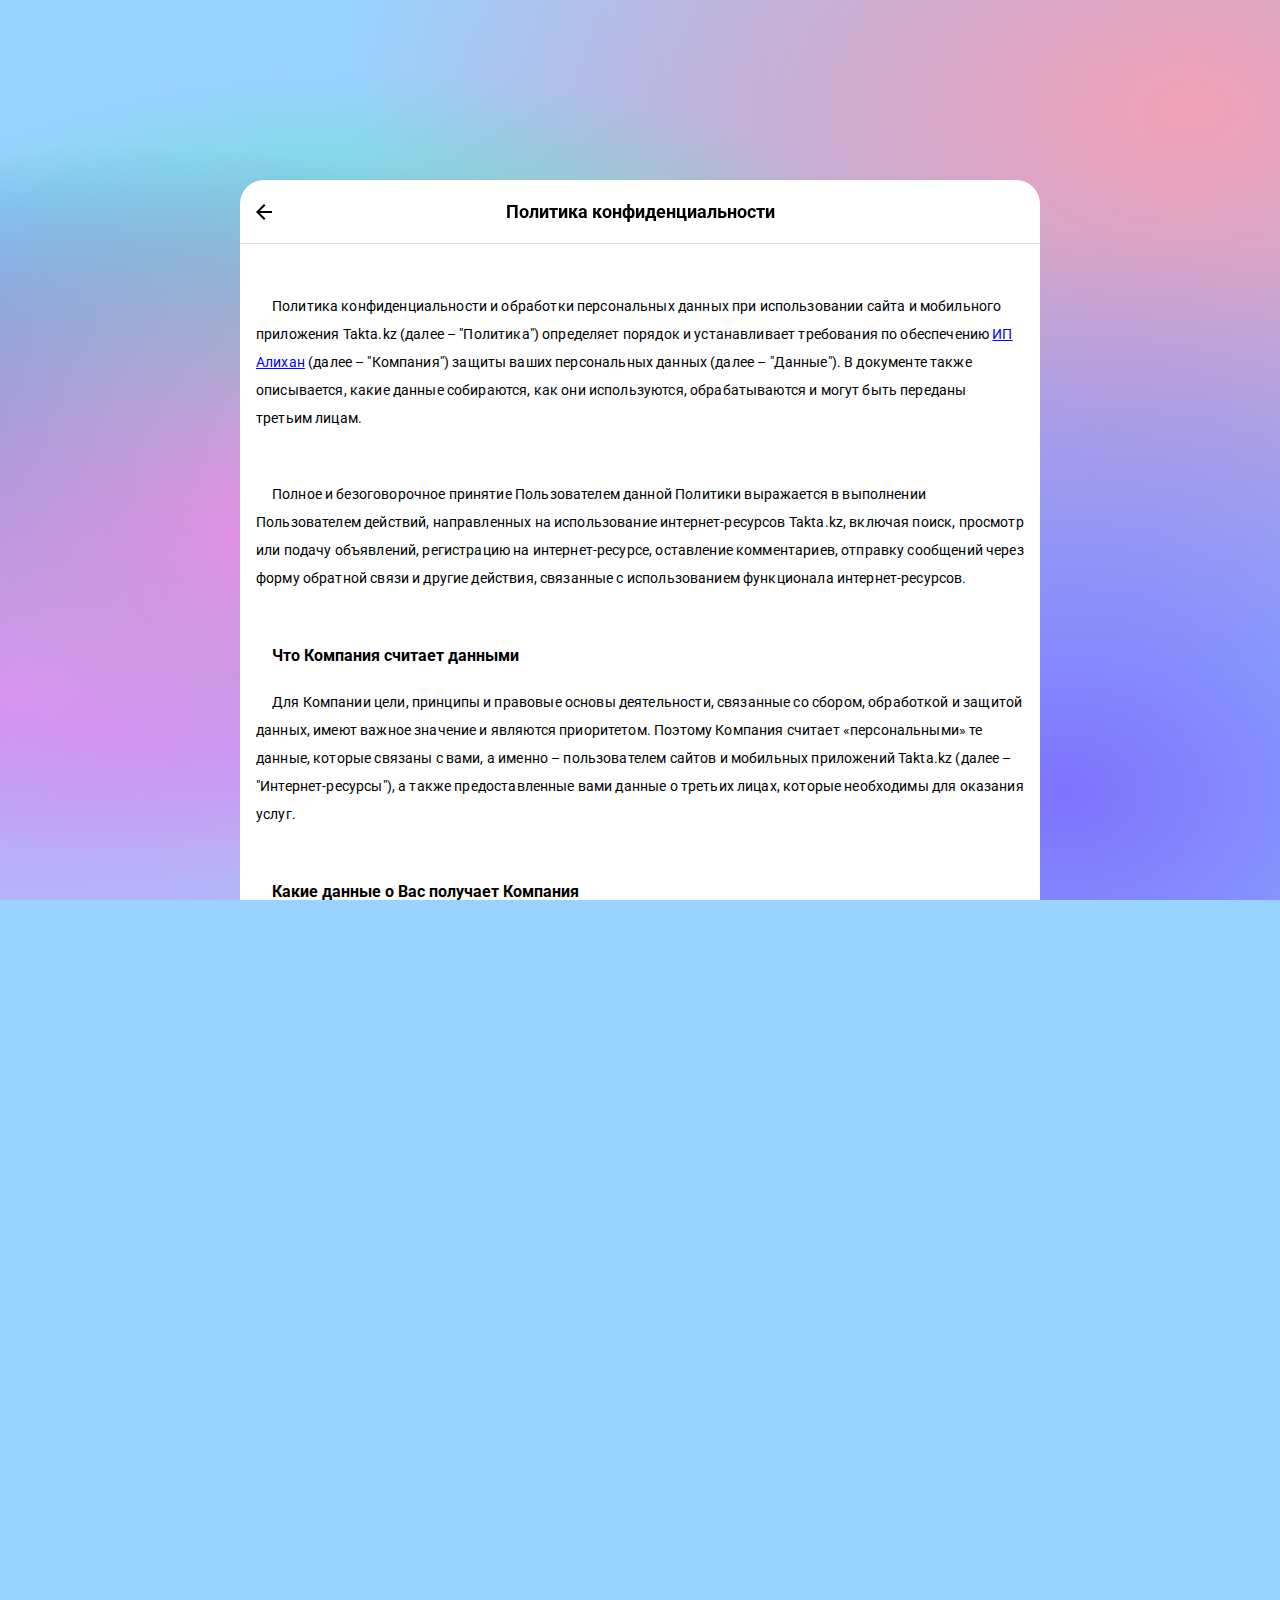
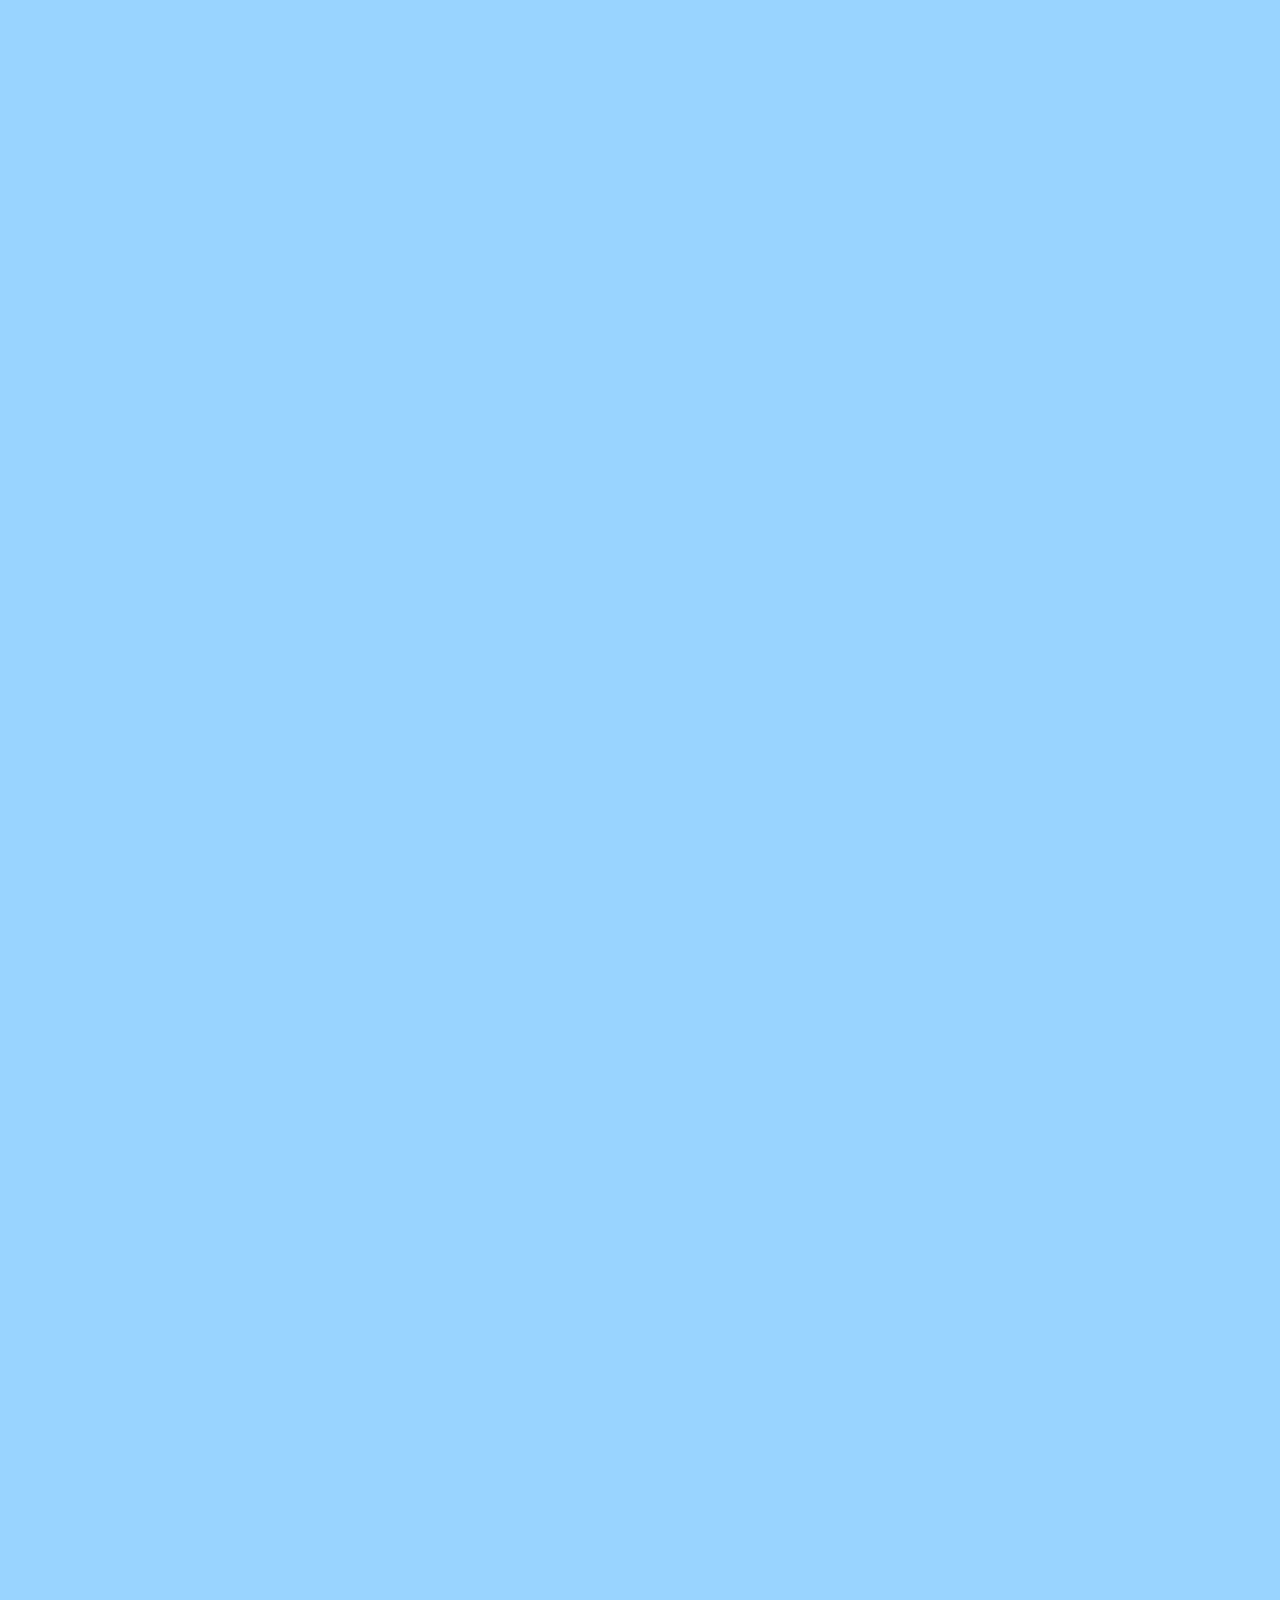
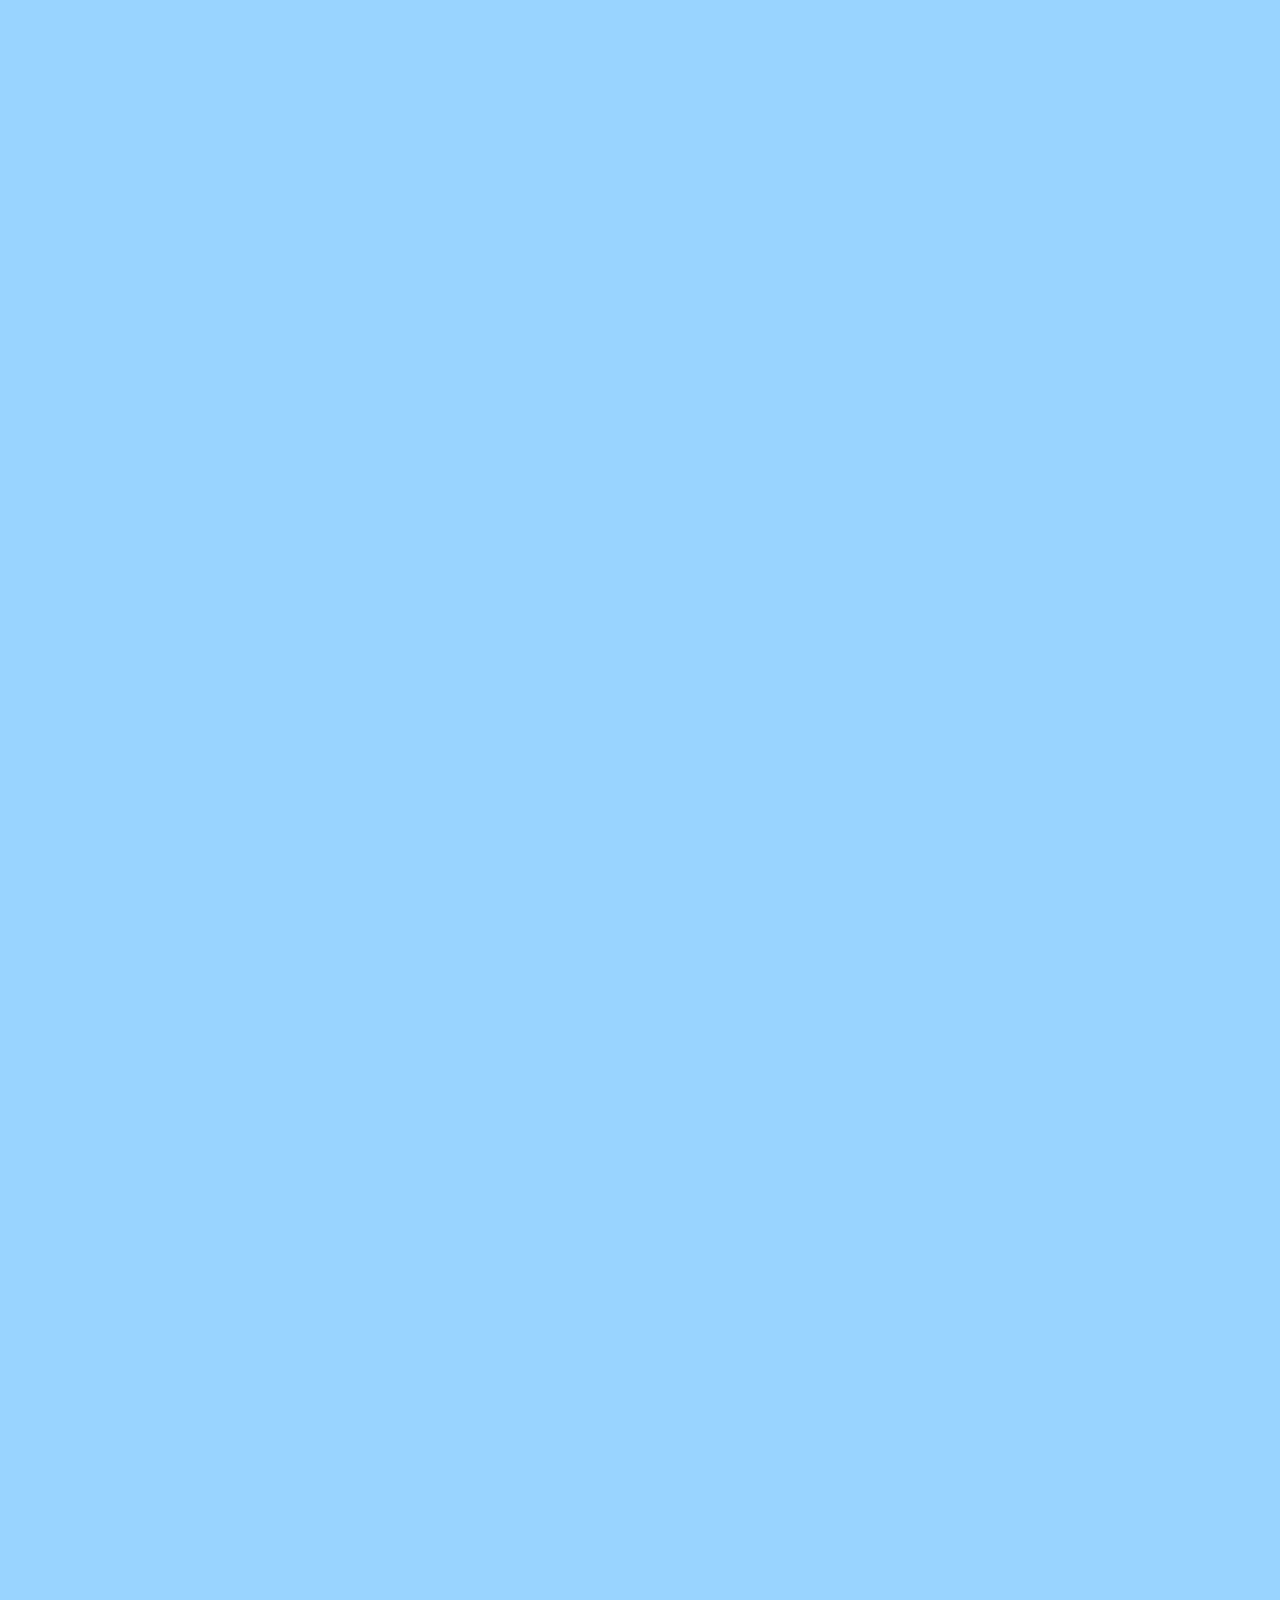
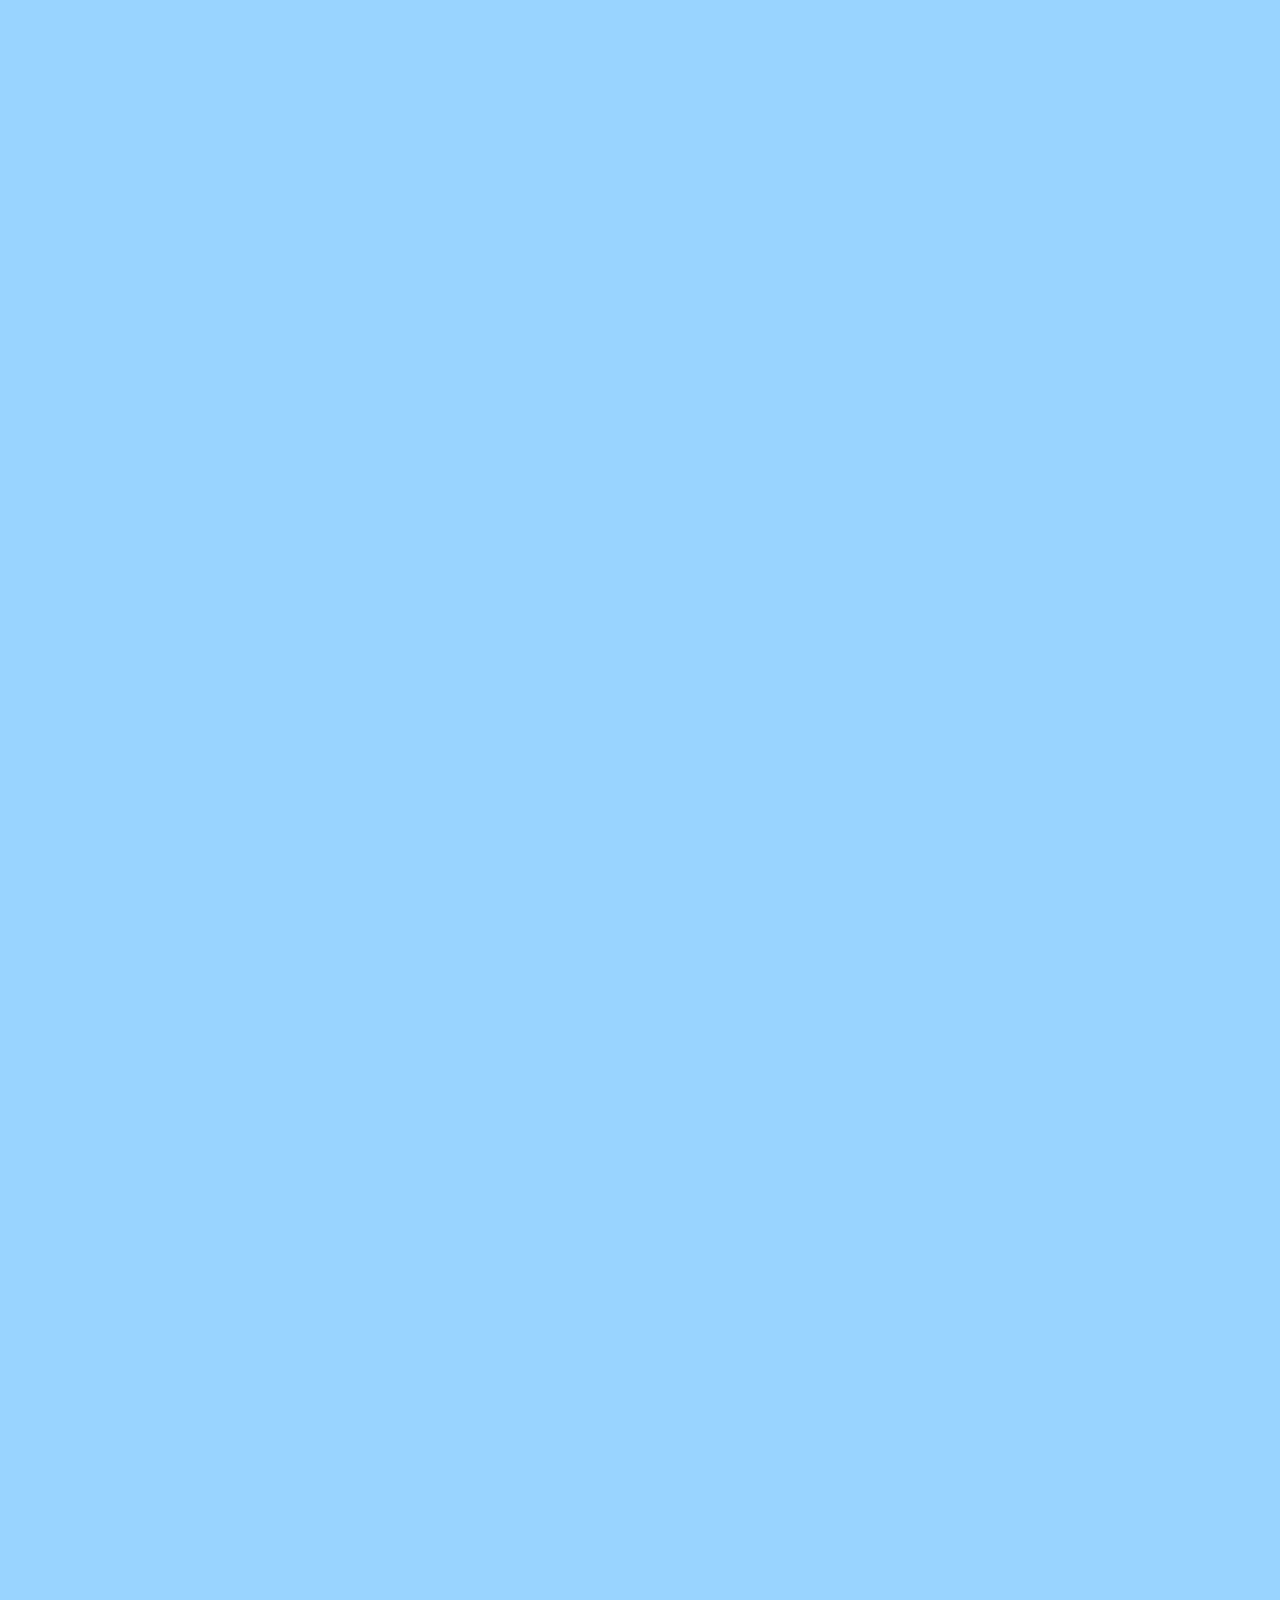
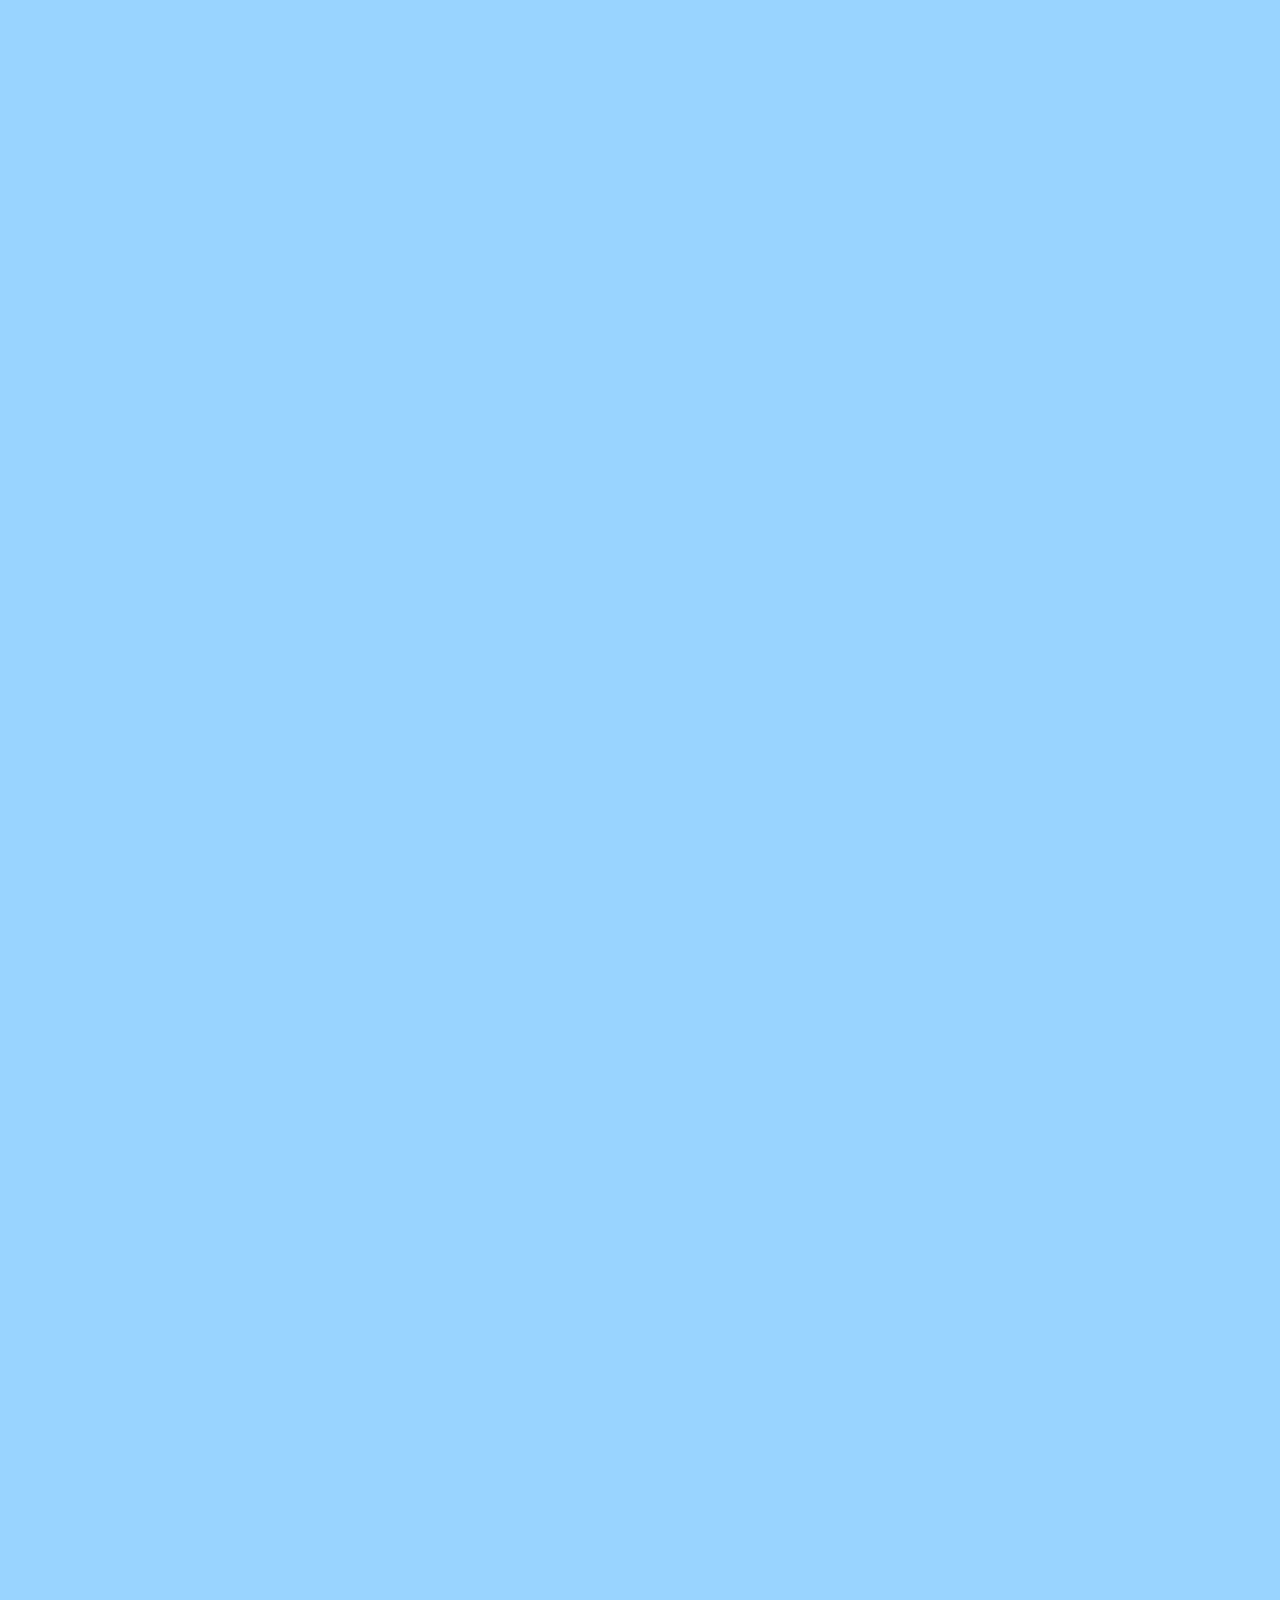
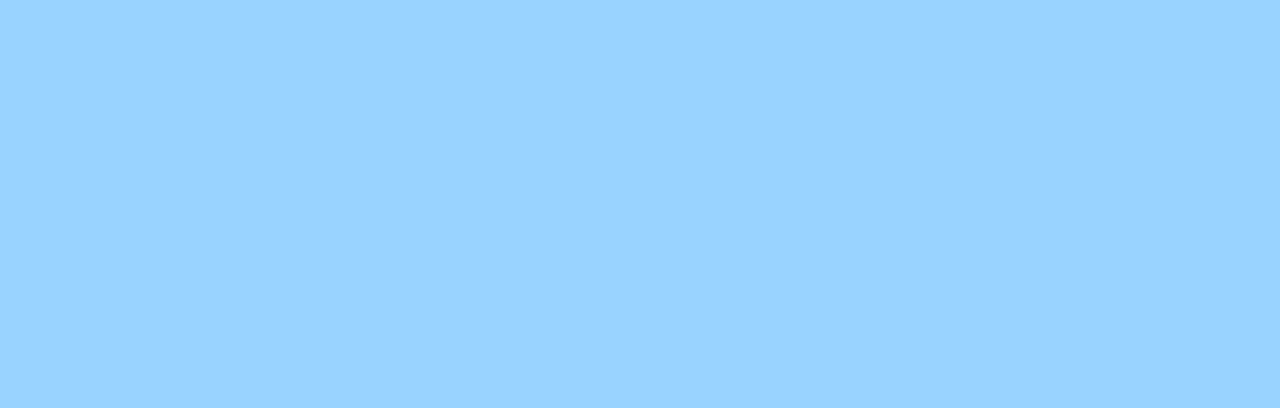
<file: privacy.html>
<!DOCTYPE html>
<html lang="ru">
	<head>
		<meta charset="UTF-8" />
		<meta content="IE=Edge" http-equiv="X-UA-Compatible" />
		<meta name="mobile-web-app-capable" content="yes" />
		<meta name="apple-mobile-web-app-status-bar-style" content="white" />
		<meta name="apple-mobile-web-app-title" content="Takta.kz" />
		<meta name="viewport" content="width=device-width, initial-scale=1.0" />

		<link rel="icon" type="image/x-icon" href="./favicon.ico" sizes="any" />
		<link rel="apple-touch-icon" href="./icons/apple-touch-icon.png" />
		<link rel="icon" type="image/x-icon" href="./favicon.ico" sizes="any" />
		<link rel="stylesheet" href="./style.css" />
		<link rel="stylesheet" href="./styles/privacy.css" />
		<link
			href="https://fonts.googleapis.com/css2?family=Roboto:wght@400;500;700&display=swap"
			rel="stylesheet"
		/>

		<title>
			Политика конфиденциальности и обработки персональных данных при
			использовании сайтов и мобильных приложений Takta.kz
		</title>

		<meta
			name="description"
			content="Приложение для размещения и поиска объявлений в Казахстане. Продавайте, покупайте или арендуйте товары и услуги на Takta.kz. Легко и просто!"
		/>
		<meta
			property="og:title"
			content="Takta.kz - объявления Казахстана"
			data-rh="true"
		/>
		<meta
			name="description"
			content="Приложение для размещения и поиска объявлений в Казахстане. Продавайте, покупайте или арендуйте товары и услуги на Takta.kz. Легко и просто!"
		/>
		<meta
			property="og:description"
			content="Приложение для размещения и поиска объявлений в Казахстане. Продавайте, покупайте или арендуйте товары и услуги на Takta.kz. Легко и просто!"
			data-rh="true"
		/>
		<meta
			property="og:image"
			content="https://api.takta.kz/files/logo.png"
			data-rh="true"
		/>
		<meta property="og:url" content="https://takta.kz/" />
		<meta
			name="keywords"
			content="объявления Казахстана, купить и продать, платформа объявлений, онлайн объявления, покупка и продажа товаров, объявления о недвижимости, работа в Казахстане, поиск работы, мобильное приложение для объявлений, takta.kz"
		/>
		<meta name="twitter:title" content="Takta.kz - объявления Казахстана" />
		<meta
			name="twitter:description"
			content="Приложение для размещения и поиска объявлений в Казахстане. Продавайте, покупайте или арендуйте товары и услуги на Takta.kz. Легко и просто!"
		/>
		<meta name="twitter:image" content="https://api.takta.kz/files/logo.png" />
		<meta name="twitter:site" content="@takta.kz" />
		<meta name="twitter:card" content="https://api.takta.kz/files/logo.png" />
		<meta name="twitter:card" content="https://api.takta.kz/files/logo.png" />
	</head>
	<body>
		<div class="sized-box"></div>
		<header>
			<a href="https://docs.takta.kz/" class="icon-button">
				<svg
					xmlns="http://www.w3.org/2000/svg"
					height="24px"
					viewBox="0 -960 960 960"
					width="24px"
					fill="#000000"
				>
					<path
						d="m313-440 224 224-57 56-320-320 320-320 57 56-224 224h487v80H313Z"
					/>
				</svg>
			</a>
			<h1 align="center">Политика конфиденциальности</h1>
			<button class="icon-button"></button>
		</header>
		<main>
			<h3>
				Политика конфиденциальности и обработки персональных данных при
				использовании сайта и мобильного приложения Takta.kz (далее –
				"Политика") определяет порядок и устанавливает требования по обеспечению
				<a href="https://alixan.kz" style="color: blue">ИП Алихан</a>
				(далее – "Компания") защиты ваших персональных данных (далее –
				"Данные"). В документе также описывается, какие данные собираются, как
				они используются, обрабатываются и могут быть переданы третьим лицам.
			</h3>

			<h3>
				Полное и безоговорочное принятие Пользователем данной Политики
				выражается в выполнении Пользователем действий, направленных на
				использование интернет-ресурсов Takta.kz, включая поиск, просмотр или
				подачу объявлений, регистрацию на интернет-ресурсе, оставление
				комментариев, отправку сообщений через форму обратной связи и другие
				действия, связанные с использованием функционала интернет-ресурсов.
			</h3>

			<section>
				<h2>Что Компания считает данными</h2>
				<h3>
					Для Компании цели, принципы и правовые основы деятельности, связанные
					со сбором, обработкой и защитой данных, имеют важное значение и
					являются приоритетом. Поэтому Компания считает «персональными» те
					данные, которые связаны с вами, а именно – пользователем сайтов и
					мобильных приложений Takta.kz (далее – "Интернет-ресурсы"), а также
					предоставленные вами данные о третьих лицах, которые необходимы для
					оказания услуг.
				</h3>
			</section>

			<section>
				<h2>Какие данные о Вас получает Компания</h2>
				<h3>
					Компания получает или собирает информацию для предоставления
					информационных услуг по размещению, обработке и переработке данных
					пользователя через личный кабинет на интернет-ресурсах и приложениях
					Takta.kz, а также через услуги и сервисы партнеров Компании (далее –
					"Услуги"). Это включает информацию, собранную при установке и
					использовании интернет-ресурсов и при доступе к ним.
				</h3>
			</section>

			<ol>
				<li>
					<h2>Информация, предоставляемая Вами</h2>
					<h3>
						Данные необходимы Компании для защиты безопасности Пользователей,
						безопасного предоставления Услуг и надлежащего выполнения
						обязательств перед Пользователями.
					</h3>
					<h3>Пользователь – посетитель интернет-ресурсов.</h3>
					<h3>Пользовательские данные – это:</h3>
					<h3>
						<ul>
							<li>ИИН</li>
							<li>Фамилия</li>
							<li>Имя</li>
							<li>Отчество (при наличии)</li>
							<li>
								Сведения о смене фамилии, имени, отчества, предыдущие фамилии,
								имена, отчества
							</li>
							<li>Адрес электронной почты</li>
							<li>Номера контактных/мобильных телефонов</li>
							<li>
								Адрес места жительства/регистрации, дата регистрации по месту
								жительства или по месту временного пребывания (проживания)
							</li>
							<li>
								Документ о государственной регистрации юридического лица,
								талон/свидетельство на осуществление предпринимательской
								деятельности, данные лицензии на осуществление лицензируемой
								деятельности
							</li>
							<li>
								Сведения об имуществе (имущественном положении): автотранспорт
								(марка, место регистрации, регистрационные номера,
								идентификационные номера (серийные номера) автотранспорта),
								технический паспорт, договор купли-продажи, страховой полис,
								свидетельство о регистрации транспортного средства (СРТС)
							</li>
							<li>
								Сведения о зарегистрированных правах на недвижимое имущество:
								справка о наличии недвижимости, технический паспорт, включая
								идентификационные характеристики (адрес, регистрационный код
								адреса, вид недвижимости, кадастровый номер, форма
								собственности, количество составляющих, категория земель,
								делимость, целевое назначение, этажность, общая и жилая
								площадь), технические характеристики, способ и основание
								получения объектов недвижимости (договор о субаренде, договор об
								оказании риэлторских услуг, договор о долевом участии и пр.)
							</li>
							<li>Договор о субаренде</li>
							<li>Договор об оказании риэлторских услуг</li>
							<li>Договор о долевом участии (ДДУ)</li>
							<li>Доверенность</li>
							<li>Договор купли-продажи движимого имущества</li>
							<li>
								Индивидуальный идентификационный номер (ИИН)/Бизнес
								идентификационный номер (БИН)
							</li>
							<li>
								Портретное изображение (оцифрованная фотография) с/без
								документа, удостоверяющего личность в руках, видео- и
								аудиозапись
							</li>
							<li>
								Сведения, полученные из государственных баз данных, из
								уполномоченной организации по выплате пенсий, из баз данных
								госорганов, организаций и лиц, напрямую и/или через третьих лиц
							</li>
							<li>Подпись (собственноручная и электронно-цифровая подпись)</li>
							<li>
								Данные документа, удостоверяющего личность: наименование
								документа; номер документа; дата выдачи документа; срок действия
								документа; орган, выдавший документ
							</li>
							<li>Пол</li>
							<li>
								Адрес электронной почты, имя пользователя, учетная запись, токен
								безопасности, хеш пароля
							</li>
							<li>Наличие банковского счета</li>
							<li>Данные банковской платежной карты</li>
						</ul>
					</h3>
					<h3>
						Клиент – Пользователь, размещающий на интернет-ресурсах контент.
					</h3>
					<h3>С согласия Пользователя интернет-ресурсы получают доступ к:</h3>
					<h3>
						<ul>
							<li>Геолокации (для определения местоположения)</li>
							<li>
								Галерее фотографий (только в случае, если вы намерены выбрать
								фото для профиля или для размещения объявлений)
							</li>
							<li>
								Камере мобильного устройства Пользователя (доступ, например,
								позволит Пользователю сделать фото)
							</li>
						</ul>
					</h3>
				</li>
				<li>
					<h2>Пользовательский контент Интернет-ресурсов</h2>
					<h3>
						<ul>
							<li>Содержит изображения третьих лиц.</li>
							<li>Содержит угрозы, пропаганду насилия или жестокости.</li>
							<li>
								Содержит оскорбления или дискриминацию по мотивам происхождения,
								социального, должностного и имущественного положения, пола,
								расы, национальности, языка, гендерного отношения, отношения к
								религии, убеждений, места жительства или по любым иным
								обстоятельствам.
							</li>
							<li>
								Является порнографического или эротического характера, в том
								числе содержит изображения обнаженных или полуобнаженных натур,
								эротических товаров/услуг и т.д.
							</li>
							<li>
								Не основана на личном клиентском опыте: отзыв со слов третьих
								лиц, выводы о работе/оказании услуг, сделанные на основании
								публикаций, промо-материалов, рекламы, ценовой.
							</li>
							<li>
								Изображение профиля — это изображение или фотография,
								предназначенные для публичного графического представления
								Пользователя в интернет-ресурсах.
							</li>
							<li>
								Изображение товаров/услуг – это изображение или фотография,
								предназначенные для публичного размещения графического
								представления товара/услуги при размещении объявлений.
							</li>
							<li>
								Контент — это отзывы Пользователя о товарах/услугах, клиентском
								опыте на интернет-ресурсах, сообщения, отправляемые
								Пользователем при совершении операций на интернет-ресурсах.
							</li>
							<li>
								Неприемлемый контент – это Изображение профиля, Изображение
								товаров/услуг и Контент, нарушающие требования Компании и/или
								законодательства Республики Казахстан.
							</li>
							<li>
								Компания запрещает размещать Контент, Изображение профиля,
								Изображения товаров/услуг и (или) иную информацию Пользователя,
								если она:
							</li>
							<li>
								Призывает к нарушению законодательства Республики Казахстан или
								нарушает его.
							</li>
							<li>
								Разглашает Данные и иную конфиденциальную информацию о третьих
								лицах без письменного согласия лиц.
							</li>
							<li>
								Содержит бессмысленные сообщения (флуд), повторы, спам,
								ненормативную лексику (бранные, вульгарные, нецензурные слова,
								речевые обороты и выражения).
							</li>
						</ul>
					</h3>
					<h3>
						При выявлении Неприемлемого контента и сведений, содержащих, по
						мнению Компании, подозрительные или незаконные сведения, которые
						могут повлечь нарушение норм этики, морали и законодательства
						Республики Казахстан, Компания вправе скрыть, удалить его без
						уведомления Пользователя, а также заблокировать возможность
						Пользователя размещать Контент, Изображение профиля, Изображения
						товаров/услуг.
					</h3>
					<h3>
						Размещение Пользователем Изображения профиля является согласием на
						его использование в сервисах третьих лиц, предоставляющих услуги
						через интернет-ресурсы.
					</h3>
				</li>
				<li>
					<h2>Данные об использовании</h2>
					<h3>
						Компания собирает диагностическую информацию, а также сведения и
						информацию о производительности при установке и использовании
						интернет-ресурсов. К этой категории относится информация о ваших
						действиях (например, как вы используете интернет-ресурсы, как вы
						взаимодействуете с другими Пользователями с их помощью и т.п.), дата
						и время визитов на интернет-ресурс, история просмотра страниц,
						история поиска, журналы и отчеты о диагностике, сбоях и
						характеристиках работы интернет-ресурсов, модель устройства,
						информация об операционной системе, данные браузера, IP-адрес,
						уникальные идентификаторы пользователя и устройства, рекламные
						идентификаторы.
					</h3>
				</li>
				<li>
					<h2>Информация, поступающая от третьих лиц</h2>
					<h3>
						Такая информация необходима для надлежащего оказания Услуг,
						выполнения договорных обязательств перед Пользователями и третьими
						лицами. Компания получает информацию, предоставляемую третьими
						лицами, которая может содержать данные о Пользователе и иных лицах,
						указанных Пользователем. Например, когда клиенты Компании используют
						интернет-ресурсы, они могут предоставлять нам ваш номер телефона
						и/или иные данные.
					</h3>
				</li>
				<li>
					<h2>Сторонние организации</h2>
					<h3>
						Компания сотрудничает со сторонними организациями, которые помогают
						нам обеспечивать работу, предоставлять, совершенствовать,
						анализировать, настраивать, поддерживать и продвигать услуги
						Компании. Например, мы работаем с компаниями, предоставляющими:
						услуги информационного и технического взаимодействия в процессе
						оказания услуг Компании; банковские услуги; государственные и иные
						услуги. В некоторых ситуациях эти компании могут предоставлять нам
						информацию о вас.
					</h3>
					<h3>
						Интернет-ресурсы позволяют вам использовать услуги Компании вместе с
						услугами третьих лиц. Если вы используете услуги с услугами третьих
						лиц, мы можем получать информацию о вас или иных лицах,
						предоставленную вами, от этих третьих лиц. Ваше имя, номер
						мобильного телефона, изображение профиля в интернет-ресурсах могут
						использоваться в сервисах третьих лиц.
					</h3>
				</li>
				<li>
					<h2>Соблюдение правовых обязательств</h2>
					<h3>
						Компания обрабатывает ваши Данные с целью соблюдения и исполнения
						требований законодательства, например, для выполнения наших
						обязательств перед государственными органами, создания и управления
						личными кабинетами на Takta.kz, при возникновении технических
						трудностей и доступа к различным функциям на интернет-ресурсах, для
						предотвращения мошенничества и неправильного использования Услуг, а
						также для обеспечения безопасности данных.
					</h3>
				</li>
				<li>
					<h2>Связь с Пользователем и маркетинг</h2>
					<h3>
						Компания обрабатывает ваши данные, чтобы направлять вам уведомления,
						предложения и информацию, касающиеся использования
						интернет-ресурсов, оказания Услуг, предоставления маркетинговой
						информации, а также для обработки ваших запросов.
					</h3>
				</li>
				<li>
					<h2>Улучшение качества</h2>
					<h3>
						Компания может обрабатывать ваши данные с целью улучшения работы
						интернет-ресурсов, разработки и предоставления вам новых продуктов и
						расширения Услуг.
					</h3>
				</li>
				<li>
					<h2>Как Компания обменивается вашими данными</h2>
					<h3>
						Компания не разглашает и не передает третьим лицам ваши персональные
						данные, в том числе по операциям, полученным с использованием
						интернет-ресурсов, за исключением следующих случаев:
					</h3>
					<h3>
						<ul>
							<li>
								Вы (ваш родитель или опекун) явно выразили согласие на такие
								действия
							</li>
							<li>
								Передача предусмотрена действующим законодательством Республики
								Казахстан.
							</li>
							<li>
								При предоставлении компанией персональных данных третьих лиц (в
								том числе ИИН, ФИО, номер мобильного телефона, дата и/или год
								рождения, адрес электронной почты, адрес проживания, документ о
								государственной регистрации юридического лица,
								талон/свидетельство на осуществление предпринимательской
								деятельности, сведения об имуществе (имущественном положении) на
								автотранспорт, сведения о зарегистрированных правах на
								недвижимое имущество, включая данные, указанные в перечне), вы
								подтверждаете, что получили их согласие на сбор, обработку и
								передачу персональных данных компании и третьим лицам для
								предоставления соответствующих услуг без права размещения данных
								в общедоступных источниках информации.
							</li>
						</ul>
					</h3>
					<h3>
						Перечень способов получения согласия определяется одним из
						нижеследующих по усмотрению компании:
					</h3>
					<h3>
						<ul>
							<li>Путем направления короткого сообщения (SMS).</li>
							<li>
								Проставлением пользователем галочки в соответствующей плашке.
							</li>
							<li>
								Направлением оригинала/сканированной формы заявления по адресу
								компании.
							</li>
							<li>
								При отправке сообщений на интернет-ресурсы, на проверку (анализ)
								в компанию, жалобу, а также написание отзыва о работе
								интернет-ресурсов, работниках компании и ином использовании
								ресурсов и функционала интернет-ресурсов, что является согласием
								пользователя на сбор и обработку его данных.
							</li>
						</ul>
					</h3>
					<h3>Предоставление согласия означает, что пользователь:</h3>
					<h3>
						<ul>
							<li>Ознакомлен с текстом настоящей Политики.</li>
							<li>
								Ознакомлен с перечнем собираемых персональных данных, связанных
								с пользователем.
							</li>
							<li>
								При предоставлении компании персональных данных третьих лиц
								подтверждает, что получил их согласие на передачу персональных
								данных компании и третьим лицам для предоставления
								соответствующих услуг. Пользователь самостоятельно несет
								ответственность перед третьими лицами за свои действия,
								связанные с использованием интернет-ресурса, в том числе за
								правильность введенных на интернет-ресурсы данных и соответствие
								введенных данных документам третьих лиц.
							</li>
							<li>
								Ознакомлен и подтверждает полное и безусловное согласие с
								нижеследующим:
							</li>
							<li>
								Пользователь дает свое согласие компании, а также третьим лицам,
								связанным с компанией какими-либо правоотношениями, на сбор и
								обработку его персональных данных, которые могут включать
								следующие данные: ИИН, Ф.И.О., номер телефона, дата рождения,
								адрес электронной почты, документ о государственной регистрации
								юридического лица, талон/свидетельство на осуществление
								предпринимательской деятельности, сведения об имуществе
								(имущественном положении) на автотранспорт, сведения о
								зарегистрированных правах на недвижимое имущество, включая
								данные, указанные в перечне, с целью получения консультации
								и/или отзыва, зафиксированных на электронном, бумажном и (или)
								ином материальном носителе, а также их изменение и/или
								дополнение в порядке, не противоречащем законодательству
								Республики Казахстан, в том числе путем:
							</li>
							<li>
								Использования предоставленных пользователем сведений для
								получения услуги.
							</li>
							<li>
								Отслеживания действий при работе с интернет-ресурсом, в том
								числе с использованием программ мониторинга активности, для
								контроля за использованием технических средств компании и
								выполнения установленных требований по обеспечению
								конфиденциальности информации.
							</li>
							<li>
								Соблюдения и обеспечения сохранности коммерческой тайны,
								персональных данных ограниченного доступа.
							</li>
							<li>Соблюдения требований настоящей Политики.</li>
						</ul>
					</h3>
					<h3>
						Настоящее согласие действует до достижения поставленной цели сбора,
						услуги (или иной услуги) на интернет-ресурсе, а также срока
						выполнения требований законодательства по хранению и обработке
						персональных данных.
					</h3>
					<h3>
						Вы самостоятельно несете ответственность перед третьими лицами за
						свои действия, связанные с использованием интернет-ресурсов, в том
						числе за правильность введенных в интернет-ресурсы данных и
						соответствие введенных данных документам третьих лиц, удостоверяющим
						личность.
					</h3>
				</li>
				<li>
					<h2>
						Какие меры безопасности использует Компания для сохранения
						конфиденциальности информации
					</h2>
					<h3>
						Компания применяет современные технологии и внутренние процедуры для
						защиты ваших данных от постороннего вмешательства,
						несанкционированных попыток доступа, изменения, выявления искажений
						и/или изменений в содержании электронных документов, раскрытия или
						уничтожения.
					</h3>
					<h3>
						<ul>
							<li>
								<b>Защита передачи данных:</b>
								Интернет-ресурсы защищают передаваемые данные между вами и
								Компанией в сети интернет с использованием защищенного протокола
								HTTPS, основанного на криптографическом протоколе TLS v1.3.
							</li>
							<li>
								<b>Хранение паролей:</b>
								Ваши пароли в системе Компании не отображаются и хранятся
								исключительно в зашифрованном виде. Это предотвращает доступ к
								вашим паролям третьих лиц.
							</li>
							<li>
								<b>Безопасность учетных данных:</b>
								Вы обязаны не разглашать, не предоставлять и не показывать
								данные своей учетной записи, такие как логин и пароль, третьим
								лицам. Рекомендуется использовать и своевременно обновлять
								антивирусные программы для обеспечения максимальной защиты
								вашего устройства.
							</li>
							<li>
								<b>Рекомендации по безопасности:</b>
								Соблюдение рекомендаций Компании по защите информации и
								безопасности ваших данных поможет обеспечить максимальную
								сохранность предоставленной информации.
							</li>
						</ul>
					</h3>
				</li>
				<li>
					<h2>Информация про Интернет-ресурсы</h2>
					<h3>
						Интернет-ресурсы представляют собой программное обеспечение, которое
						предоставляет вам доступ к удаленным сервисам. Эти ресурсы
						предназначены для выполнения операций в личном кабинете с помощью
						мобильного телефона или другого устройства с доступом в Интернет.
					</h3>
					<h3>
						<b
							>Соблюдение конфиденциальности ваших данных и удаление учетной
							записи</b
						>
					</h3>
					<h3>
						<ul>
							<li>
								<b>Хранение данных:</b>
								Компания будет хранить ваши данные в соответствии с Политикой
								конфиденциальности до тех пор, пока это необходимо для
								достижения целей сбора и обработки данных, а также для
								соблюдения требований законодательства Республики Казахстан.
							</li>
							<li>
								<b>Удаление учетной записи:</b>
								Вы имеете право инициировать удаление вашей учетной записи.
								После завершения процесса удаления все ваши данные будут
								удалены. Однако если у вас есть неисполненные обязательства, вы
								не сможете отозвать согласие на сбор и обработку данных.
							</li>
						</ul>
					</h3>
					<h3>
						<b>Вопросы о конфиденциальности </b>
					</h3>
					<h3>
						<ul>
							<li>
								<b>Применение Политики:</b>
								Политика распространяется на всех пользователей и применяется к
								данным, предоставленным во время использования
								Интернет-ресурсов.
							</li>
							<li>
								<b>Отказ от Политики:</b>
								Если вы не согласны с Политикой, вам следует прекратить
								использование Интернет-ресурсов или обратиться в Компанию. Отказ
								от условий Политики может ограничить доступ к некоторым функциям
								Интернет-ресурсов, поскольку это может препятствовать законному
								предоставлению услуг.
							</li>
							<li>
								<b>Контактная информация:</b>
								Если у вас есть вопросы по Политике, вы можете обращаться по
								телефону (+7 705 696 23 83). Компания серьезно относится к вашей
								конфиденциальности и постарается предоставить ответ в сроки,
								предусмотренные законодательством.
							</li>
							<li>
								<b>Разрешение споров:</b>
								Все споры и разногласия между вами и Компанией будут разрешаться
								путем переговоров. Получатель претензии обязан уведомить
								заявителя о результатах рассмотрения претензии в течение 30
								календарных дней. Если соглашение не будет достигнуто, спор
								будет передан в судебный орган в соответствии с действующим
								законодательством Республики Казахстан.
							</li>
						</ul>
					</h3>
				</li>
				<li>
					<h2>Изменения в Политике</h2>
					<h3>
						Политика может быть изменена или дополнена в любое время без
						предварительного уведомления пользователей. Изменения вступают в
						силу с момента их публикации на Интернет-ресурсе.
					</h3>
				</li>
				<li>
					<h2>Применимое законодательство</h2>
					<h3>
						К Политике и отношениям между пользователем и Компанией применяются
						требования законодательства Республики Казахстан. Все права на
						Интернет-ресурсы и связанные с ними сервисы принадлежат ИП Алихан.
					</h3>
				</li>
			</ol>
		</main>
	</body>
</html>
</file>
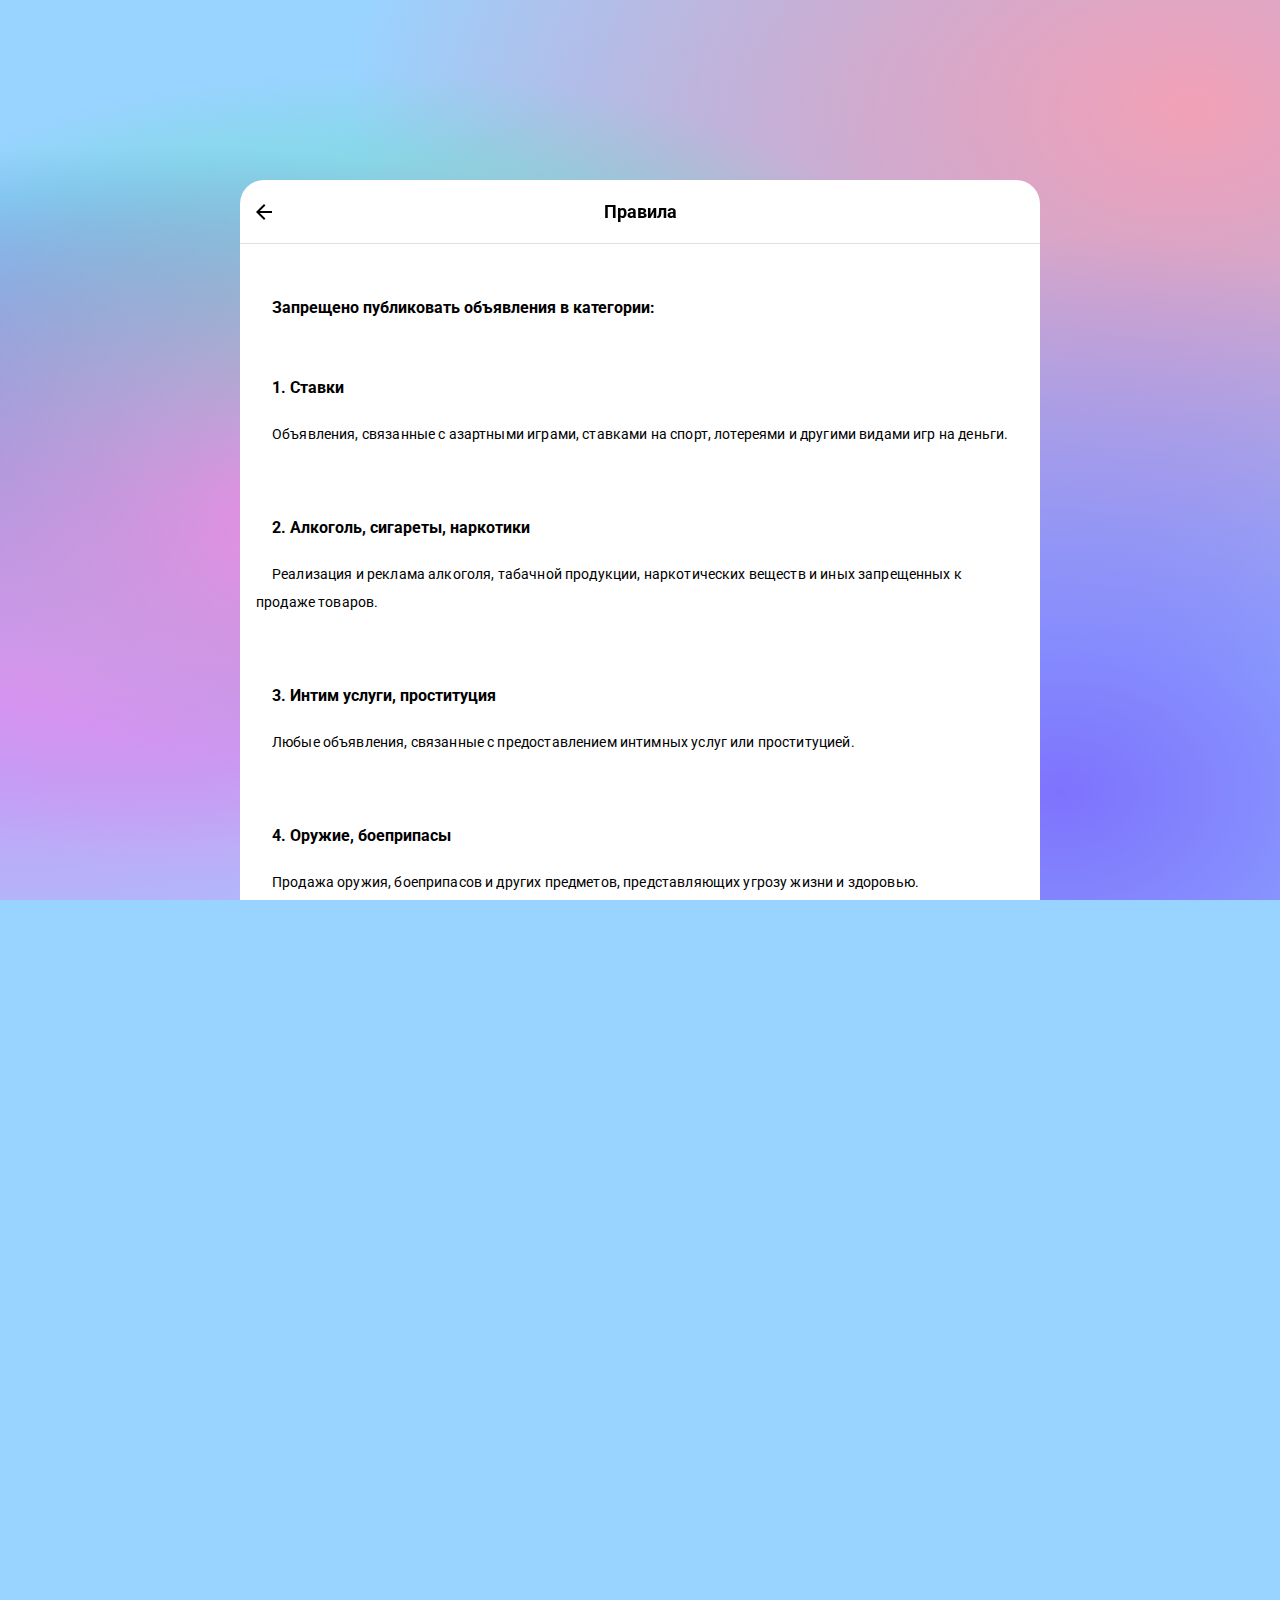
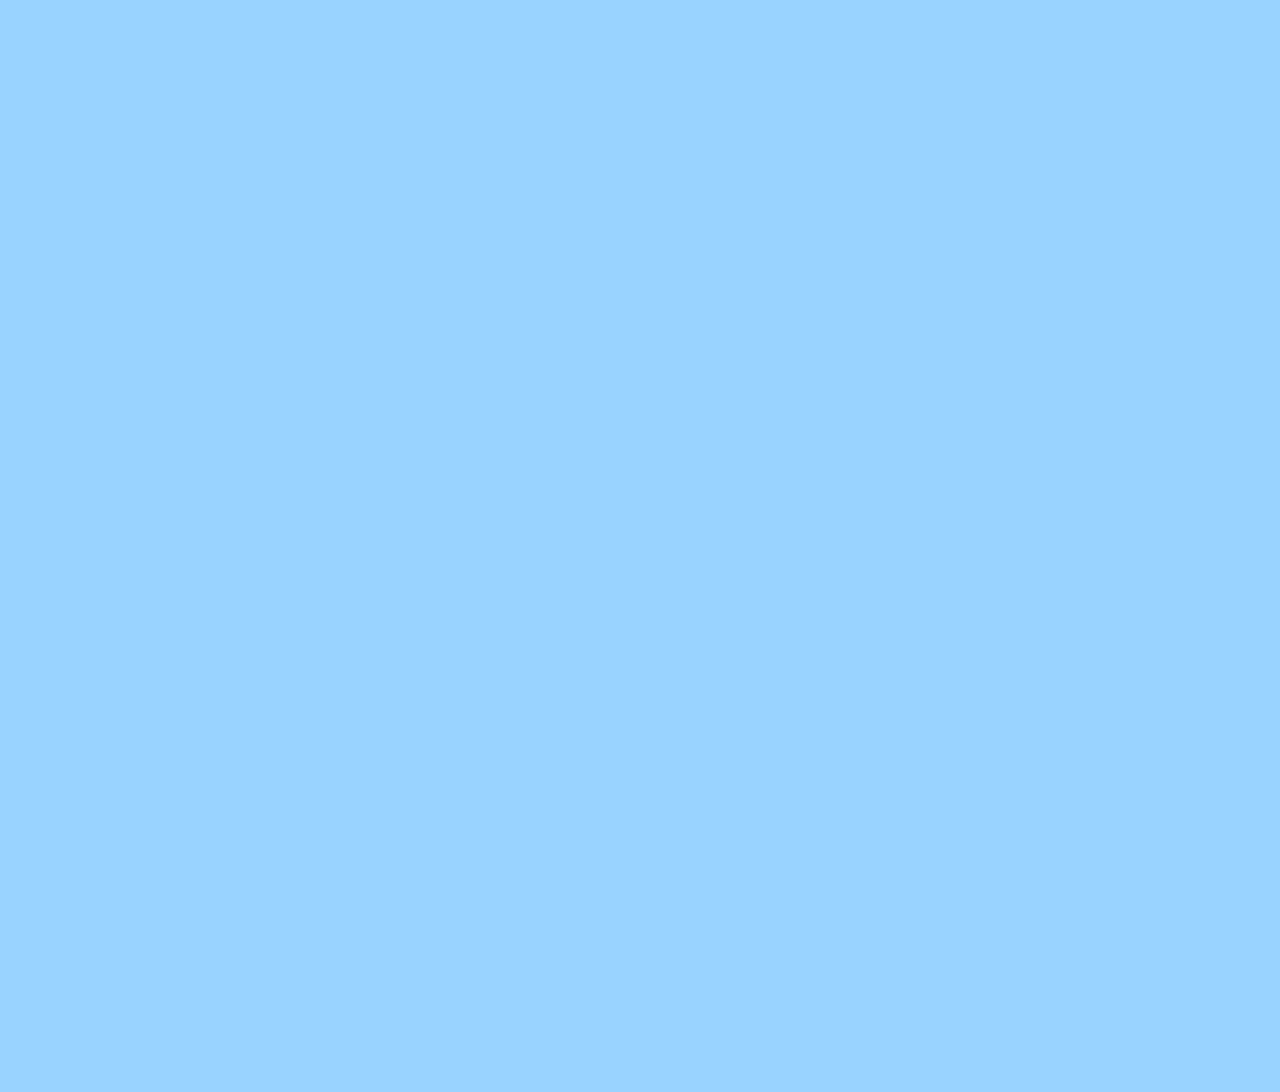
<file: rules.html>
<!DOCTYPE html>
<html lang="ru">
	<head>
		<meta charset="UTF-8" />
		<meta content="IE=Edge" http-equiv="X-UA-Compatible" />
		<meta name="mobile-web-app-capable" content="yes" />
		<meta name="apple-mobile-web-app-status-bar-style" content="white" />
		<meta name="apple-mobile-web-app-title" content="Takta.kz" />
		<meta name="viewport" content="width=device-width, initial-scale=1.0" />

		<link rel="icon" type="image/x-icon" href="./favicon.ico" sizes="any" />
		<link rel="apple-touch-icon" href="./icons/apple-touch-icon.png" />
		<link rel="stylesheet" href="./style.css" />
		<link rel="stylesheet" href="./styles/privacy.css" />
		<link
			href="https://fonts.googleapis.com/css2?family=Roboto:wght@400;500;700&display=swap"
			rel="stylesheet"
		/>

		<title>Правила Takta.kz</title>

		<meta
			name="description"
			content="Приложение для размещения и поиска объявлений в Казахстане. Продавайте, покупайте или арендуйте товары и услуги на Takta.kz. Легко и просто!"
		/>
		<meta
			property="og:title"
			content="Takta.kz - объявления Казахстана"
			data-rh="true"
		/>
		<meta
			name="description"
			content="Приложение для размещения и поиска объявлений в Казахстане. Продавайте, покупайте или арендуйте товары и услуги на Takta.kz. Легко и просто!"
		/>
		<meta
			property="og:description"
			content="Приложение для размещения и поиска объявлений в Казахстане. Продавайте, покупайте или арендуйте товары и услуги на Takta.kz. Легко и просто!"
			data-rh="true"
		/>
		<meta
			property="og:image"
			content="https://api.takta.kz/files/logo.png"
			data-rh="true"
		/>
		<meta property="og:url" content="https://takta.kz/" />
		<meta
			name="keywords"
			content="объявления Казахстана, купить и продать, платформа объявлений, онлайн объявления, покупка и продажа товаров, объявления о недвижимости, работа в Казахстане, поиск работы, мобильное приложение для объявлений, takta.kz"
		/>
		<meta name="twitter:title" content="Takta.kz - объявления Казахстана" />
		<meta
			name="twitter:description"
			content="Приложение для размещения и поиска объявлений в Казахстане. Продавайте, покупайте или арендуйте товары и услуги на Takta.kz. Легко и просто!"
		/>
		<meta name="twitter:image" content="https://api.takta.kz/files/logo.png" />
		<meta name="twitter:site" content="@takta.kz" />
		<meta name="twitter:card" content="https://api.takta.kz/files/logo.png" />
	</head>
	<body>
		<div class="sized-box"></div>
		<header>
			<a href="https://docs.takta.kz/" class="icon-button">
				<svg
					xmlns="http://www.w3.org/2000/svg"
					height="24px"
					viewBox="0 -960 960 960"
					width="24px"
					fill="#000000"
				>
					<path
						d="m313-440 224 224-57 56-320-320 320-320 57 56-224 224h487v80H313Z"
					/>
				</svg>
			</a>
			<h1>Правила</h1>
			<button class="icon-button"></button>
		</header>
		<main>
			<h2>Запрещено публиковать объявления в категории:</h2>

			<ol>
				<li>
					<h2>Ставки</h2>
					<h3>
						Объявления, связанные с азартными играми, ставками на спорт,
						лотереями и другими видами игр на деньги.
					</h3>
				</li>
				<li>
					<h2>Алкоголь, сигареты, наркотики</h2>
					<h3>
						Реализация и реклама алкоголя, табачной продукции, наркотических
						веществ и иных запрещенных к продаже товаров.
					</h3>
				</li>
				<li>
					<h2>Интим услуги, проституция</h2>
					<h3>
						Любые объявления, связанные с предоставлением интимных услуг или
						проституцией.
					</h3>
				</li>
				<li>
					<h2>Оружие, боеприпасы</h2>
					<h3>
						Продажа оружия, боеприпасов и других предметов, представляющих
						угрозу жизни и здоровью.
					</h3>
				</li>
				<li>
					<h2>Поддельные документы</h2>
					<h3>
						Предложения по изготовлению и продаже фальшивых документов,
						удостоверений личности и других поддельных товаров.
					</h3>
				</li>
				<li>
					<h2>Контрафактные товары</h2>
					<h3>
						Продажа или реклама поддельных или незаконных товаров
						(контрафактов), таких как поддельные бренды, программное обеспечение
						и другие нелегальные товары.
					</h3>
				</li>
				<li>
					<h2>Кредиты, займы и финансовые пирамиды</h2>
					<h3>
						Запрещены объявления, связанные с предложением кредитов, займов,
						финансовых услуг, а также участие в финансовых пирамидах и схемах
						быстрого обогащения.
					</h3>
				</li>
				<li>
					<h2>Нарушение прав третьих лиц</h2>
					<h3>
						Объявления, содержащие материалы, нарушающие авторские права,
						товарные знаки и другие права третьих лиц.
					</h3>
				</li>
				<li>
					<h2>Гадания и предсказания</h2>
					<h3>
						Объявления, связанные с гаданием на картах, астрологическими
						предсказаниями и другими оккультными услугами, которые могут вводить
						пользователей в заблуждение.
					</h3>
				</li>
				<li>
					<h2>Лекарственные препараты</h2>
					<h3>
						Продажа лекарственных препаратов, таких как таблетки и другие
						средства, в том числе препараты, требующие рецепта врача (например,
						виагра и другие медикаменты, используемые без назначения врача).
					</h3>
				</li>
				<li>
					<h2>Еда</h2>
					<h3>
						Продажа продуктов питания с истекшим сроком годности, домашней еды,
						приготовленной в непроверенных условиях, а также реализация товаров,
						не соответствующих стандартам качества.
					</h3>
				</li>
				<li>
					<h2>Продажа аккаунтов</h2>
					<h3>
						Запрещена продажа или передача аккаунтов, профилей, игровых учетных
						записей или других цифровых идентификаторов, принадлежащих третьим
						лицам.
					</h3>
				</li>
			</ol>

			<section>
				<h2>Дополнительные правила</h2>
				<h3>
					Запрещено публиковать ложную информацию, вводить других пользователей
					в заблуждение, а также использовать язык ненависти, дискриминацию или
					угрозы. Платформа оставляет за собой право удалять любые объявления
					или блокировать аккаунты пользователей без предварительного
					уведомления в случае серьезных нарушений.
				</h3>
			</section>

			<section>
				<h2>Ответственность пользователей</h2>
				<h3>
					Пользователи обязаны следовать правилам публикации объявлений. В
					случае нарушения правил:
				</h3>
				<h3>
					<ul>
						<li>
							<b>Первое нарушение:</b> вы получите предупреждение с указанием
							причины нарушения.
						</li>
						<li>
							<b>Повторное нарушение:</b> все ваши объявления будут удалены, а
							аккаунт заблокирован.
						</li>
					</ul>
				</h3>
			</section>
		</main>
	</body>
</html>
</file>
<file: styles/index.css>
body {
	display: flex;
	align-items: center;
	justify-content: center;
}

header {
	margin-bottom: 40px;
}

main {
	width: 100%;
	height: 400px;
	border-radius: 24px;
	padding-bottom: 16px;
}

.button {
	margin: 16px;
}
</file>
<file: styles/privacy.css>
.sized-box {
	height: 20vh;
}

header {
	background: var(--white);
	border-radius: 24px 24px 0 0;
	position: sticky;
	top: 0;
	z-index: 1;
}

main {
	padding: 48px 16px;
	gap: 48px;
}
</file>
<file: style.css>
@import './styles/var.css';
@import './styles/reset.css';
@import './styles/component.css';
@import './styles/typography.css';
</file>
